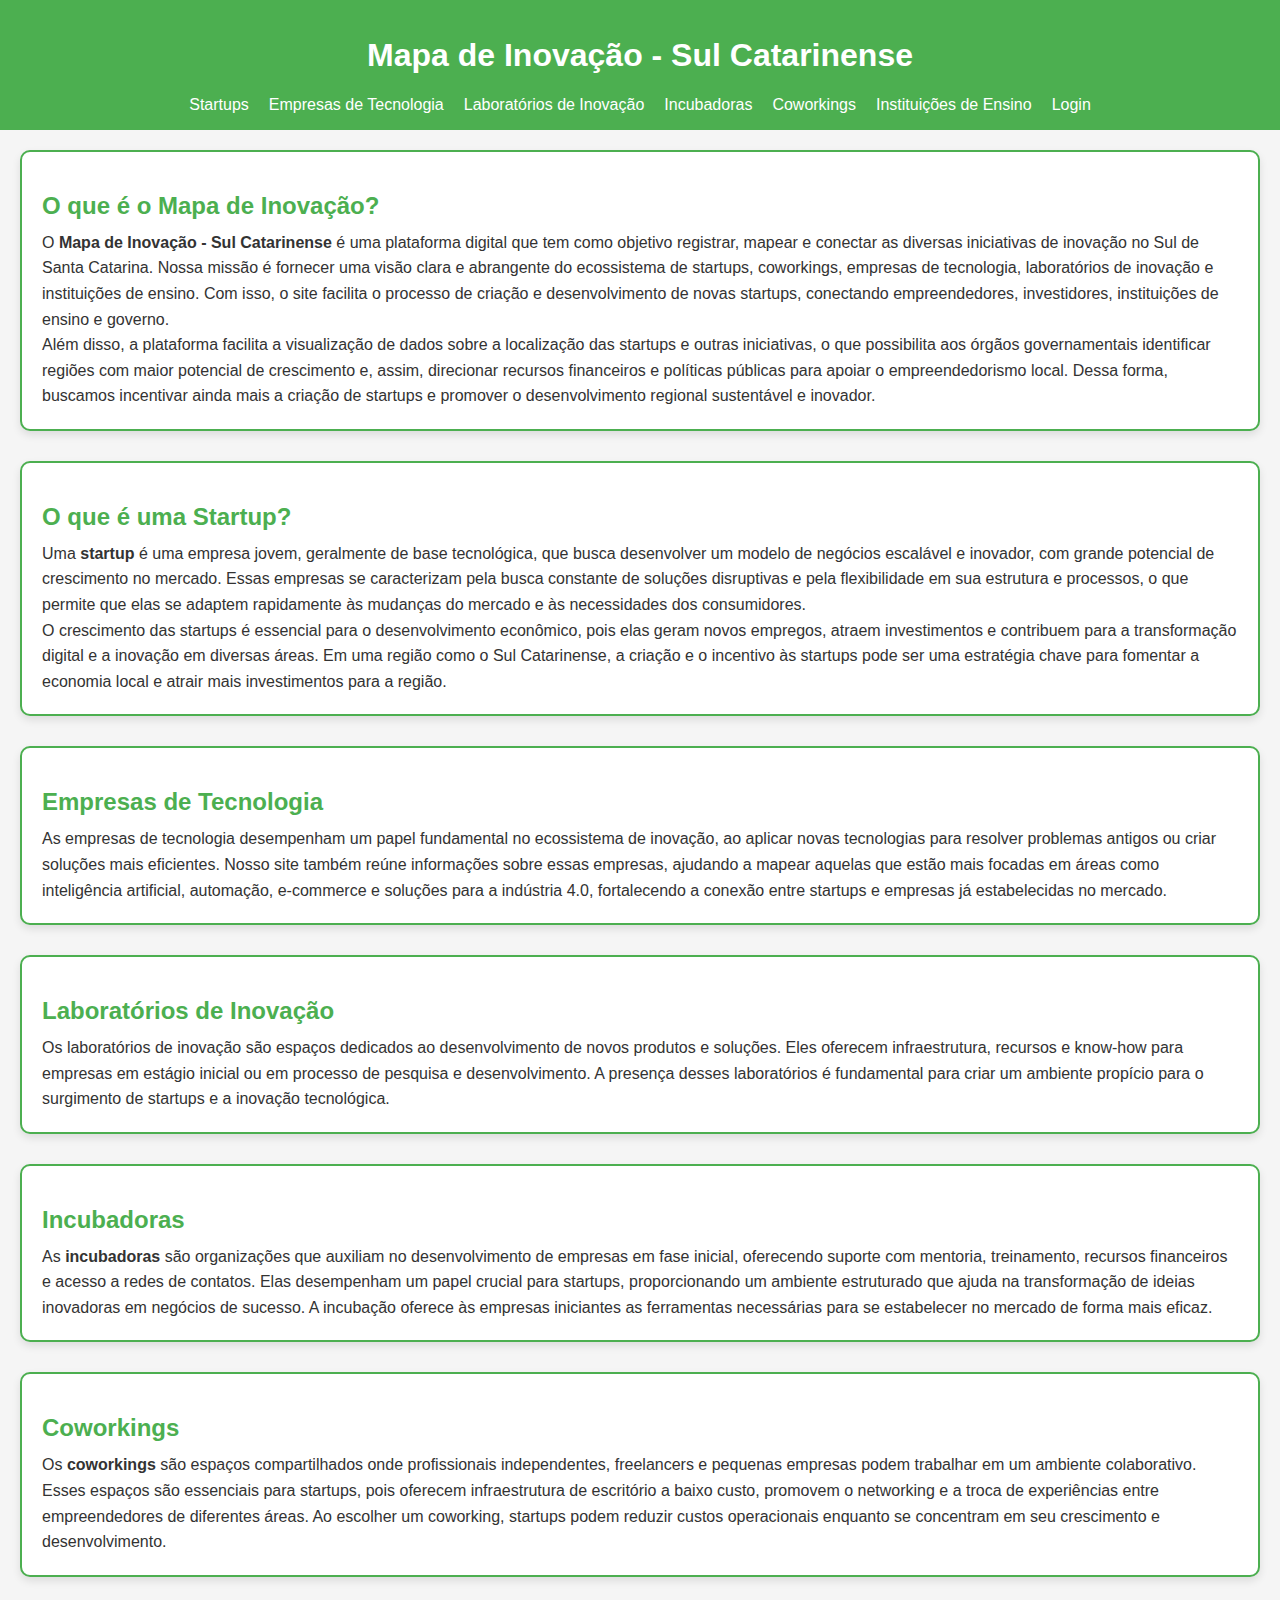
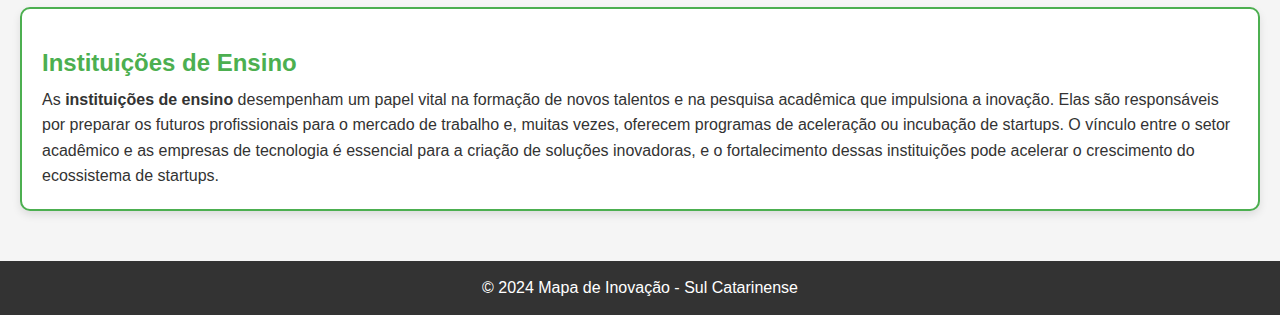
<file: index.html>
<!DOCTYPE html>
<html lang="pt-BR">
<head>
    <meta charset="UTF-8">
    <meta name="viewport" content="width=device-width, initial-scale=1.0">
    <title>Mapa de Inovação - Sul Catarinense</title>
    <link rel="stylesheet" href="styles.css">
</head>
<body>
    <header>
        <h1>Mapa de Inovação - Sul Catarinense</h1>
        <nav>
            <ul>
                <li>
                    <a href="#startups">Startups</a>
                    <ul class="submenu">
                        <li><a href="detalhestartup2.php">Ver</a></li>
                        <li><a href="mapeamentostartup2.php">Mapeamento</a></li>
                    </ul>
                </li>
                <li>
                    <a href="#empresas">Empresas de Tecnologia</a>
                    <ul class="submenu">
                        <li><a href="#ver-empresas">Ver</a></li>
                        <li><a href="#mapeamento-empresas">Mapeamento</a></li>
                    </ul>
                </li>
                <li>
                    <a href="#laboratorios">Laboratórios de Inovação</a>
                    <ul class="submenu">
                        <li><a href="#ver-laboratorios">Ver</a></li>
                        <li><a href="#mapeamento-laboratorios">Mapeamento</a></li>
                    </ul>
                </li>
                <li>
                    <a href="#incubadoras">Incubadoras</a>
                    <ul class="submenu">
                        <li><a href="#ver-incubadoras">Ver</a></li>
                        <li><a href="#mapeamento-incubadoras">Mapeamento</a></li>
                    </ul>
                </li>
                <li>
                    <a href="#coworkings">Coworkings</a>
                    <ul class="submenu">
                        <li><a href="#ver-coworkings">Ver</a></li>
                        <li><a href="#mapeamento-coworkings">Mapeamento</a></li>
                    </ul>
                </li>
                <li>
                    <a href="#instituicoes">Instituições de Ensino</a>
                    <ul class="submenu">
                        <li><a href="#ver-instituicoes">Ver</a></li>
                        <li><a href="#mapeamento-instituicoes">Mapeamento</a></li>
                    </ul>
                </li>
                <li><a href="login.php">Login</a></li>
            </ul>
        </nav>
    </header>
    <main>
        <section id="sobre">
            <div class="explicacao">
                <h2>O que é o Mapa de Inovação?</h2>
                <p>O <strong>Mapa de Inovação - Sul Catarinense</strong> é uma plataforma digital que tem como objetivo registrar, mapear e conectar as diversas iniciativas de inovação no Sul de Santa Catarina. Nossa missão é fornecer uma visão clara e abrangente do ecossistema de startups, coworkings, empresas de tecnologia, laboratórios de inovação e instituições de ensino. Com isso, o site facilita o processo de criação e desenvolvimento de novas startups, conectando empreendedores, investidores, instituições de ensino e governo.</p>
                <p>Além disso, a plataforma facilita a visualização de dados sobre a localização das startups e outras iniciativas, o que possibilita aos órgãos governamentais identificar regiões com maior potencial de crescimento e, assim, direcionar recursos financeiros e políticas públicas para apoiar o empreendedorismo local. Dessa forma, buscamos incentivar ainda mais a criação de startups e promover o desenvolvimento regional sustentável e inovador.</p>
            </div>
        </section>

        <section id="startups">
            <div class="explicacao">
                <h2>O que é uma Startup?</h2>
                <p>Uma <strong>startup</strong> é uma empresa jovem, geralmente de base tecnológica, que busca desenvolver um modelo de negócios escalável e inovador, com grande potencial de crescimento no mercado. Essas empresas se caracterizam pela busca constante de soluções disruptivas e pela flexibilidade em sua estrutura e processos, o que permite que elas se adaptem rapidamente às mudanças do mercado e às necessidades dos consumidores.</p>
                <p>O crescimento das startups é essencial para o desenvolvimento econômico, pois elas geram novos empregos, atraem investimentos e contribuem para a transformação digital e a inovação em diversas áreas. Em uma região como o Sul Catarinense, a criação e o incentivo às startups pode ser uma estratégia chave para fomentar a economia local e atrair mais investimentos para a região.</p>
            </div>
            </section>

        <section id="empresas">
            <div class="explicacao">
                <h2>Empresas de Tecnologia</h2>
                <p>As empresas de tecnologia desempenham um papel fundamental no ecossistema de inovação, ao aplicar novas tecnologias para resolver problemas antigos ou criar soluções mais eficientes. Nosso site também reúne informações sobre essas empresas, ajudando a mapear aquelas que estão mais focadas em áreas como inteligência artificial, automação, e-commerce e soluções para a indústria 4.0, fortalecendo a conexão entre startups e empresas já estabelecidas no mercado.</p>
            </div>
            </section>

        <section id="laboratorios">
            <div class="explicacao">
                <h2>Laboratórios de Inovação</h2>
            <p>Os laboratórios de inovação são espaços dedicados ao desenvolvimento de novos produtos e soluções. Eles oferecem infraestrutura, recursos e know-how para empresas em estágio inicial ou em processo de pesquisa e desenvolvimento. A presença desses laboratórios é fundamental para criar um ambiente propício para o surgimento de startups e a inovação tecnológica.</p>
        </div>
        </section>

        <section id="incubadoras">
            <div class="explicacao">
                <h2>Incubadoras</h2>
            <p>As <strong>incubadoras</strong> são organizações que auxiliam no desenvolvimento de empresas em fase inicial, oferecendo suporte com mentoria, treinamento, recursos financeiros e acesso a redes de contatos. Elas desempenham um papel crucial para startups, proporcionando um ambiente estruturado que ajuda na transformação de ideias inovadoras em negócios de sucesso. A incubação oferece às empresas iniciantes as ferramentas necessárias para se estabelecer no mercado de forma mais eficaz.</p>
        </div>
        </section>

        <section id="coworkings">
            <div class="explicacao">
                <h2>Coworkings</h2>
            <p>Os <strong>coworkings</strong> são espaços compartilhados onde profissionais independentes, freelancers e pequenas empresas podem trabalhar em um ambiente colaborativo. Esses espaços são essenciais para startups, pois oferecem infraestrutura de escritório a baixo custo, promovem o networking e a troca de experiências entre empreendedores de diferentes áreas. Ao escolher um coworking, startups podem reduzir custos operacionais enquanto se concentram em seu crescimento e desenvolvimento.</p>
       </div>
        </section>

        <section id="instituicoes">
            <div class="explicacao">
                <h2>Instituições de Ensino</h2>
                <p>As <strong>instituições de ensino</strong> desempenham um papel vital na formação de novos talentos e na pesquisa acadêmica que impulsiona a inovação. Elas são responsáveis por preparar os futuros profissionais para o mercado de trabalho e, muitas vezes, oferecem programas de aceleração ou incubação de startups. O vínculo entre o setor acadêmico e as empresas de tecnologia é essencial para a criação de soluções inovadoras, e o fortalecimento dessas instituições pode acelerar o crescimento do ecossistema de startups.</p>
        </div>
        </section>
    </main>
    <footer>
        <p>&copy; 2024 Mapa de Inovação - Sul Catarinense</p>
    </footer>
</body>
</html>
</file>
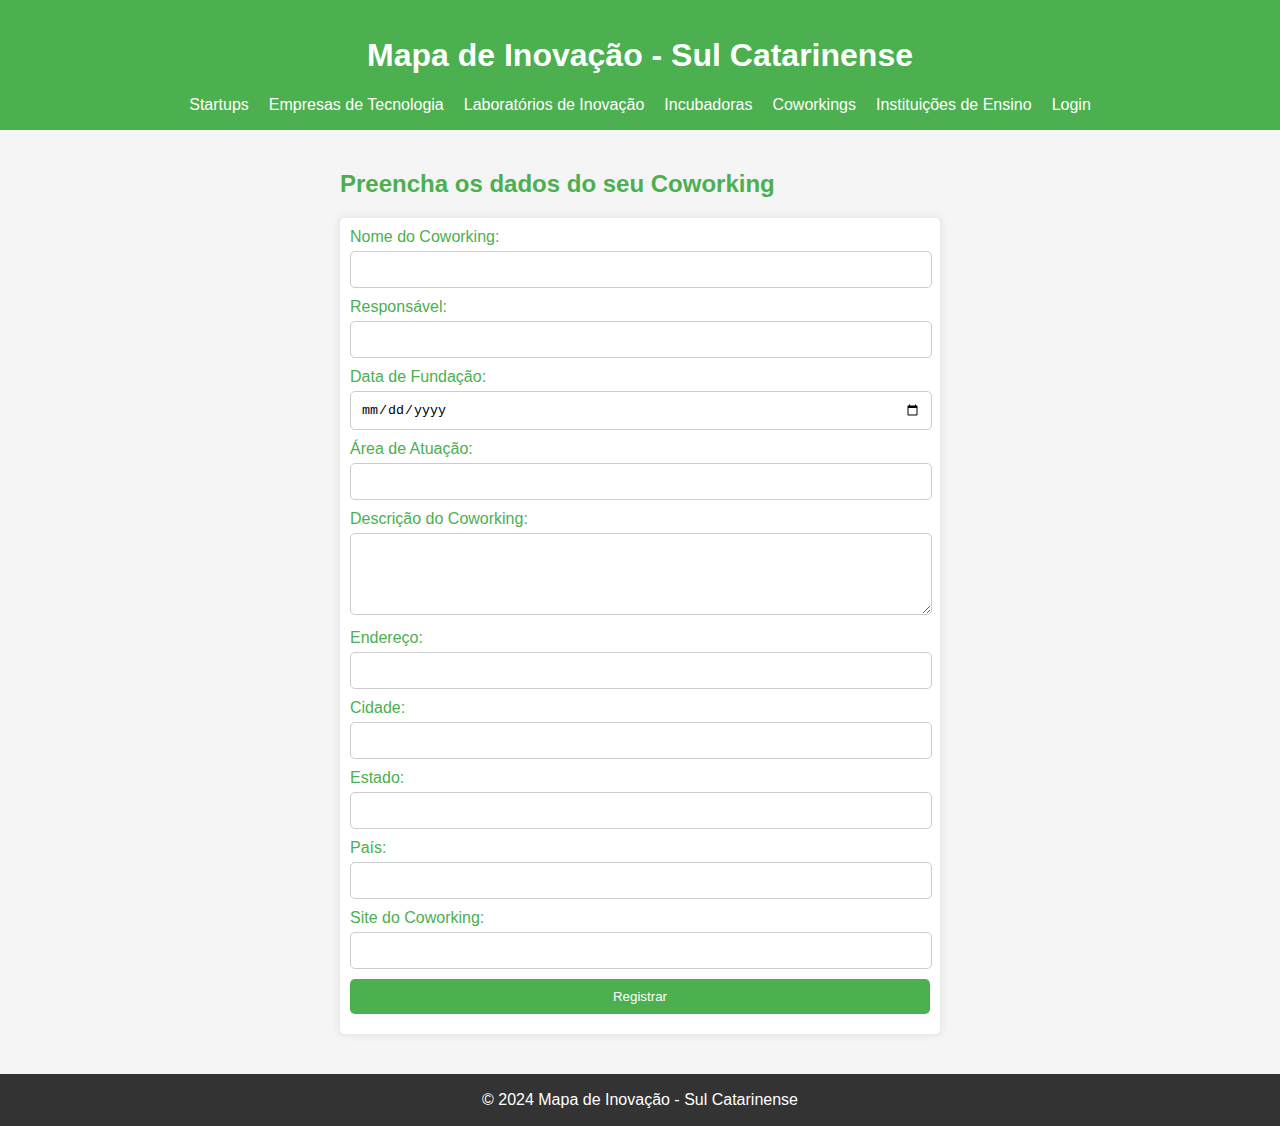
<file: cadastrocoworkings.html>
<!DOCTYPE html>
<html lang="pt-BR">
<head>
    <meta charset="UTF-8">
    <meta name="viewport" content="width=device-width, initial-scale=1.0">
    <title>Cadastro de Coworking</title>
    <link rel="stylesheet" href="cadastrocoworkings.css">
</head>
<body>
    <header>
        <h1>Mapa de Inovação - Sul Catarinense</h1>
        <nav>
            <ul>
                <li>
                    <a href="#startups">Startups</a>
                    <ul class="submenu">
                        <li><a href="#ver-startups">Ver</a></li>
                        <li><a href="#cadastro-startups">Cadastro</a></li>
                        <li><a href="#mapeamento-startups">Mapeamento</a></li>
                    </ul>
                </li>
                <li>
                    <a href="#empresas">Empresas de Tecnologia</a>
                    <ul class="submenu">
                        <li><a href="#ver-empresas">Ver</a></li>
                        <li><a href="#cadastro-empresas">Cadastro</a></li>
                        <li><a href="#mapeamento-empresas">Mapeamento</a></li>
                    </ul>
                </li>
                <li>
                    <a href="#laboratorios">Laboratórios de Inovação</a>
                    <ul class="submenu">
                        <li><a href="#ver-laboratorios">Ver</a></li>
                        <li><a href="#cadastro-laboratorios">Cadastro</a></li>
                        <li><a href="#mapeamento-laboratorios">Mapeamento</a></li>
                    </ul>
                </li>
                <li>
                    <a href="#incubadoras">Incubadoras</a>
                    <ul class="submenu">
                        <li><a href="#ver-incubadoras">Ver</a></li>
                        <li><a href="#cadastro-incubadoras">Cadastro</a></li>
                        <li><a href="#mapeamento-incubadoras">Mapeamento</a></li>
                    </ul>
                </li>
                <li>
                    <a href="#coworkings">Coworkings</a>
                    <ul class="submenu">
                        <li><a href="#ver-coworkings">Ver</a></li>
                        <li><a href="#cadastro-coworkings">Cadastro</a></li>
                        <li><a href="#mapeamento-coworkings">Mapeamento</a></li>
                    </ul>
                </li>
                <li>
                    <a href="#instituicoes">Instituições de Ensino</a>
                    <ul class="submenu">
                        <li><a href="#ver-instituicoes">Ver</a></li>
                        <li><a href="#cadastro-instituicoes">Cadastro</a></li>
                        <li><a href="#mapeamento-instituicoes">Mapeamento</a></li>
                    </ul>
                </li>
                <li><a href="#login">Login</a></li>
            </ul>
        </nav>
    </header>
    <main>
        <section id="registro-coworking">
            <h2>Preencha os dados do seu Coworking</h2>
            <form>
                <label for="nome">Nome do Coworking:</label>
                <input type="text" id="nome" name="nome" required>

                <label for="responsavel">Responsável:</label>
                <input type="text" id="responsavel" name="responsavel" required>

                <label for="data-fundacao">Data de Fundação:</label>
                <input type="date" id="data-fundacao" name="data-fundacao" required>

                <label for="area-atuacao">Área de Atuação:</label>
                <input type="text" id="area-atuacao" name="area-atuacao" required>

                <label for="descricao">Descrição do Coworking:</label>
                <textarea id="descricao" name="descricao" rows="4" required></textarea>

                <label for="endereco">Endereço:</label>
                <input type="text" id="endereco" name="endereco" required>

                <label for="cidade">Cidade:</label>
                <input type="text" id="cidade" name="cidade" required>

                <label for="estado">Estado:</label>
                <input type="text" id="estado" name="estado" required>

                <label for="pais">País:</label>
                <input type="text" id="pais" name="pais" required>

                <label for="site">Site do Coworking:</label>
                <input type="url" id="site" name="site">

                <button type="submit">Registrar</button>
            </form>
        </section>
    </main>
    <footer>
        <p>&copy; 2024 Mapa de Inovação - Sul Catarinense</p>
    </footer>
</body>
</html>
</file>
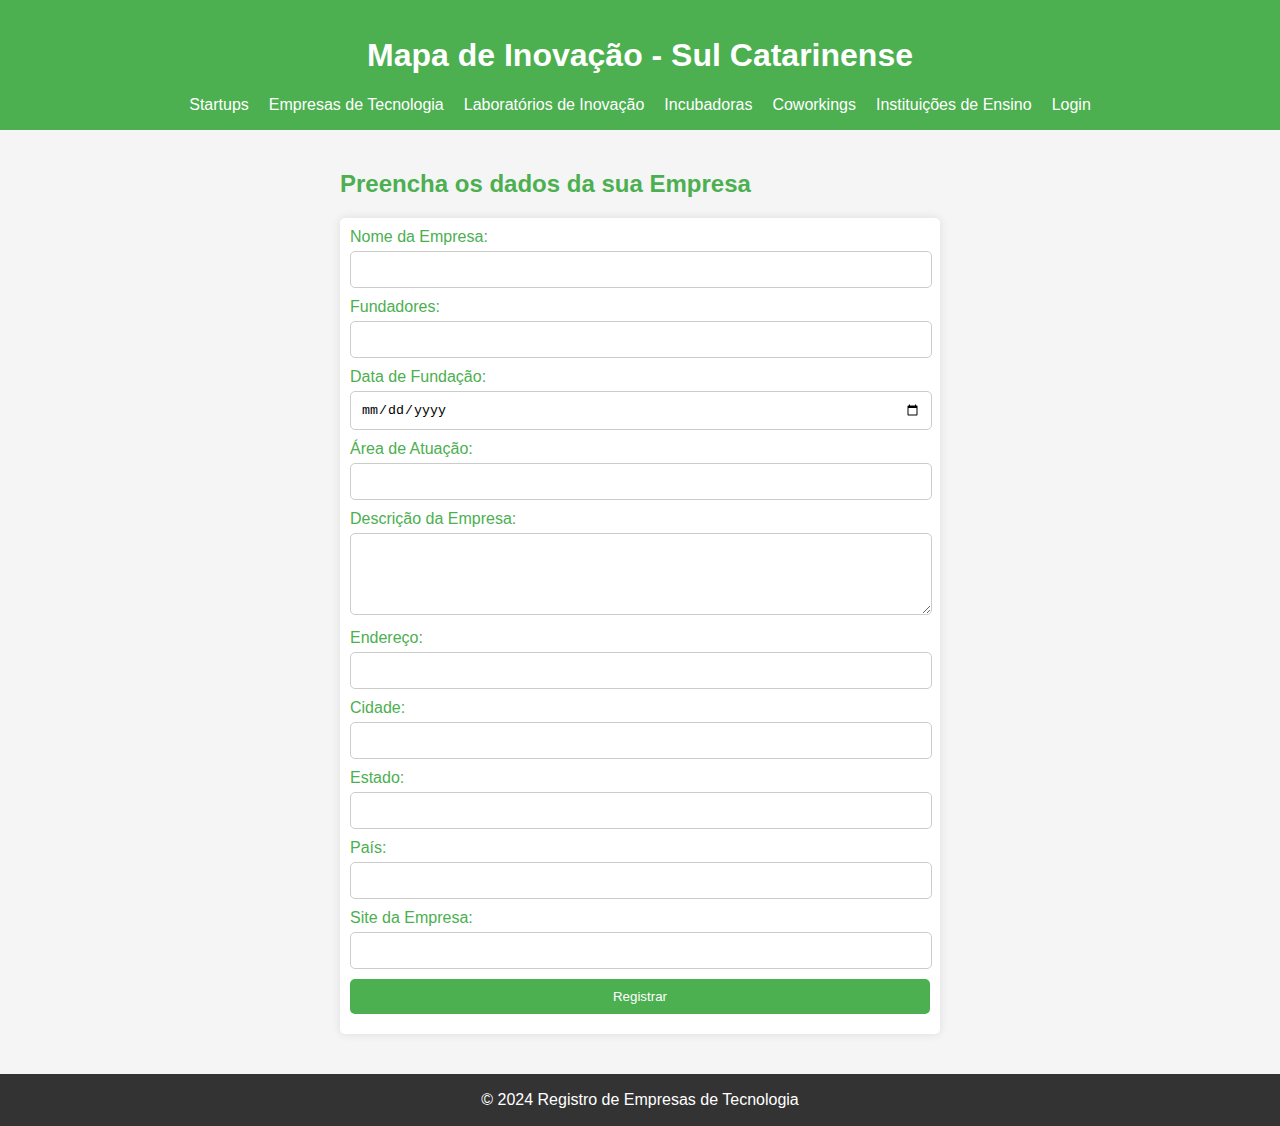
<file: cadastroempresa.html>
<!DOCTYPE html>
<html lang="pt-BR">
<head>
    <meta charset="UTF-8">
    <meta name="viewport" content="width=device-width, initial-scale=1.0">
    <title>Cadastro de Empresa de Tecnologia</title>
    <link rel="stylesheet" href="cadastroempresa.css">
</head>
<body>
    <header>
        <h1>Mapa de Inovação - Sul Catarinense</h1>
        <nav>
            <ul>
                <li>
                    <a href="#startups">Startups</a>
                    <ul class="submenu">
                        <li><a href="#ver-startups">Ver</a></li>
                        <li><a href="#cadastro-startups">Cadastro</a></li>
                        <li><a href="#mapeamento-startups">Mapeamento</a></li>
                    </ul>
                </li>
                <li>
                    <a href="#empresas">Empresas de Tecnologia</a>
                    <ul class="submenu">
                        <li><a href="#ver-empresas">Ver</a></li>
                        <li><a href="#cadastro-empresas">Cadastro</a></li>
                        <li><a href="#mapeamento-empresas">Mapeamento</a></li>
                    </ul>
                </li>
                <li>
                    <a href="#laboratorios">Laboratórios de Inovação</a>
                    <ul class="submenu">
                        <li><a href="#ver-laboratorios">Ver</a></li>
                        <li><a href="#cadastro-laboratorios">Cadastro</a></li>
                        <li><a href="#mapeamento-laboratorios">Mapeamento</a></li>
                    </ul>
                </li>
                <li>
                    <a href="#incubadoras">Incubadoras</a>
                    <ul class="submenu">
                        <li><a href="#ver-incubadoras">Ver</a></li>
                        <li><a href="#cadastro-incubadoras">Cadastro</a></li>
                        <li><a href="#mapeamento-incubadoras">Mapeamento</a></li>
                    </ul>
                </li>
                <li>
                    <a href="#coworkings">Coworkings</a>
                    <ul class="submenu">
                        <li><a href="#ver-coworkings">Ver</a></li>
                        <li><a href="#cadastro-coworkings">Cadastro</a></li>
                        <li><a href="#mapeamento-coworkings">Mapeamento</a></li>
                    </ul>
                </li>
                <li>
                    <a href="#instituicoes">Instituições de Ensino</a>
                    <ul class="submenu">
                        <li><a href="#ver-instituicoes">Ver</a></li>
                        <li><a href="#cadastro-instituicoes">Cadastro</a></li>
                        <li><a href="#mapeamento-instituicoes">Mapeamento</a></li>
                    </ul>
                </li>
                <li><a href="#login">Login</a></li>
            </ul>
        </nav>
    </header>
    <main>
        <section id="registro-empresa">
            <h2>Preencha os dados da sua Empresa</h2>
            <form>
                <label for="nome">Nome da Empresa:</label>
                <input type="text" id="nome" name="nome" required>

                <label for="fundadores">Fundadores:</label>
                <input type="text" id="fundadores" name="fundadores" required>

                <label for="data-fundacao">Data de Fundação:</label>
                <input type="date" id="data-fundacao" name="data-fundacao" required>

                <label for="area-atuacao">Área de Atuação:</label>
                <input type="text" id="area-atuacao" name="area-atuacao" required>

                <label for="descricao">Descrição da Empresa:</label>
                <textarea id="descricao" name="descricao" rows="4" required></textarea>

                <label for="endereco">Endereço:</label>
                <input type="text" id="endereco" name="endereco" required>

                <label for="cidade">Cidade:</label>
                <input type="text" id="cidade" name="cidade" required>

                <label for="estado">Estado:</label>
                <input type="text" id="estado" name="estado" required>

                <label for="pais">País:</label>
                <input type="text" id="pais" name="pais" required>

                <label for="site">Site da Empresa:</label>
                <input type="url" id="site" name="site">

                <button type="submit">Registrar</button>
            </form>
        </section>
    </main>
    <footer>
        <p>&copy; 2024 Registro de Empresas de Tecnologia</p>
    </footer>
</body>
</html>
</file>
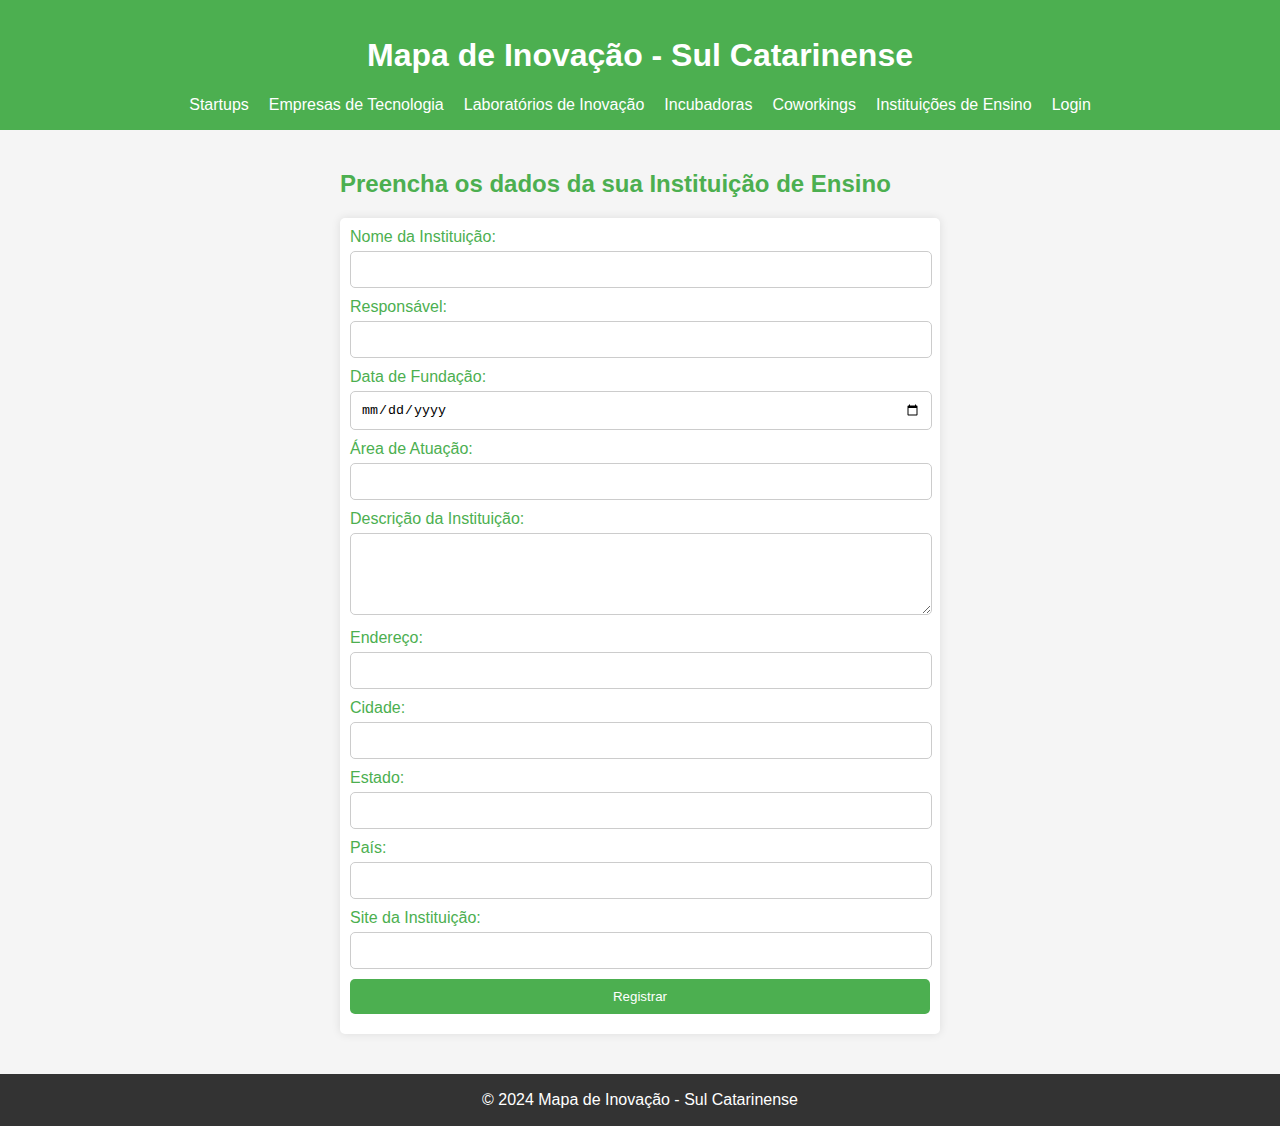
<file: cadastroensino.html>
<!DOCTYPE html>
<html lang="pt-BR">
<head>
    <meta charset="UTF-8">
    <meta name="viewport" content="width=device-width, initial-scale=1.0">
    <title>Cadastro de Instituição de Ensino</title>
    <link rel="stylesheet" href="cadastroensino.css">
</head>
<body>
    <header>
        <h1>Mapa de Inovação - Sul Catarinense</h1>
        <nav>
            <ul>
                <li>
                    <a href="#startups">Startups</a>
                    <ul class="submenu">
                        <li><a href="#ver-startups">Ver</a></li>
                        <li><a href="#cadastro-startups">Cadastro</a></li>
                        <li><a href="#mapeamento-startups">Mapeamento</a></li>
                    </ul>
                </li>
                <li>
                    <a href="#empresas">Empresas de Tecnologia</a>
                    <ul class="submenu">
                        <li><a href="#ver-empresas">Ver</a></li>
                        <li><a href="#cadastro-empresas">Cadastro</a></li>
                        <li><a href="#mapeamento-empresas">Mapeamento</a></li>
                    </ul>
                </li>
                <li>
                    <a href="#laboratorios">Laboratórios de Inovação</a>
                    <ul class="submenu">
                        <li><a href="#ver-laboratorios">Ver</a></li>
                        <li><a href="#cadastro-laboratorios">Cadastro</a></li>
                        <li><a href="#mapeamento-laboratorios">Mapeamento</a></li>
                    </ul>
                </li>
                <li>
                    <a href="#incubadoras">Incubadoras</a>
                    <ul class="submenu">
                        <li><a href="#ver-incubadoras">Ver</a></li>
                        <li><a href="#cadastro-incubadoras">Cadastro</a></li>
                        <li><a href="#mapeamento-incubadoras">Mapeamento</a></li>
                    </ul>
                </li>
                <li>
                    <a href="#coworkings">Coworkings</a>
                    <ul class="submenu">
                        <li><a href="#ver-coworkings">Ver</a></li>
                        <li><a href="#cadastro-coworkings">Cadastro</a></li>
                        <li><a href="#mapeamento-coworkings">Mapeamento</a></li>
                    </ul>
                </li>
                <li>
                    <a href="#instituicoes">Instituições de Ensino</a>
                    <ul class="submenu">
                        <li><a href="#ver-instituicoes">Ver</a></li>
                        <li><a href="#cadastro-instituicoes">Cadastro</a></li>
                        <li><a href="#mapeamento-instituicoes">Mapeamento</a></li>
                    </ul>
                </li>
                <li><a href="#login">Login</a></li>
            </ul>
        </nav>
    </header>
    <main>
        <section id="registro-instituicao">
            <h2>Preencha os dados da sua Instituição de Ensino</h2>
            <form>
                <label for="nome">Nome da Instituição:</label>
                <input type="text" id="nome" name="nome" required>

                <label for="responsavel">Responsável:</label>
                <input type="text" id="responsavel" name="responsavel" required>

                <label for="data-fundacao">Data de Fundação:</label>
                <input type="date" id="data-fundacao" name="data-fundacao" required>

                <label for="area-atuacao">Área de Atuação:</label>
                <input type="text" id="area-atuacao" name="area-atuacao" required>

                <label for="descricao">Descrição da Instituição:</label>
                <textarea id="descricao" name="descricao" rows="4" required></textarea>

                <label for="endereco">Endereço:</label>
                <input type="text" id="endereco" name="endereco" required>

                <label for="cidade">Cidade:</label>
                <input type="text" id="cidade" name="cidade" required>

                <label for="estado">Estado:</label>
                <input type="text" id="estado" name="estado" required>

                <label for="pais">País:</label>
                <input type="text" id="pais" name="pais" required>

                <label for="site">Site da Instituição:</label>
                <input type="url" id="site" name="site">

                <button type="submit">Registrar</button>
            </form>
        </section>
    </main>
    <footer>
        <p>&copy; 2024 Mapa de Inovação - Sul Catarinense</p>
    </footer>
</body>
</html>
</file>
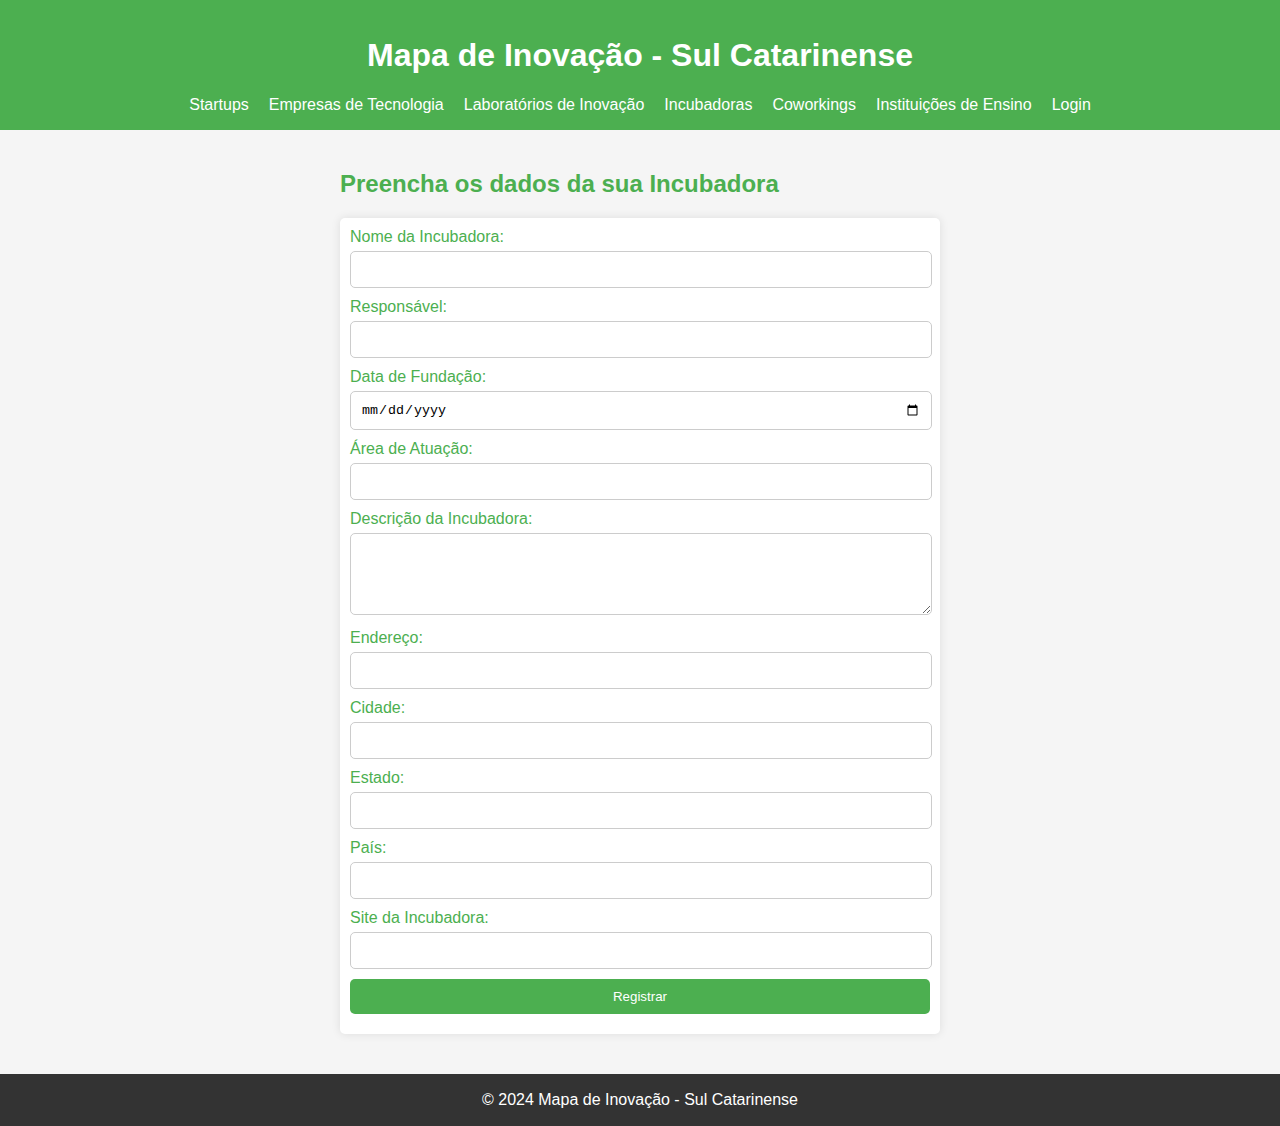
<file: cadastroincubadora.html>
<!DOCTYPE html>
<html lang="pt-BR">
<head>
    <meta charset="UTF-8">
    <meta name="viewport" content="width=device-width, initial-scale=1.0">
    <title>Cadastro de Incubadora</title>
    <link rel="stylesheet" href="cadastroincubadora.css">
</head>
<body>
    <header>
        <h1>Mapa de Inovação - Sul Catarinense</h1>
        <nav>
            <ul>
                <li>
                    <a href="#startups">Startups</a>
                    <ul class="submenu">
                        <li><a href="#ver-startups">Ver</a></li>
                        <li><a href="#cadastro-startups">Cadastro</a></li>
                        <li><a href="#mapeamento-startups">Mapeamento</a></li>
                    </ul>
                </li>
                <li>
                    <a href="#empresas">Empresas de Tecnologia</a>
                    <ul class="submenu">
                        <li><a href="#ver-empresas">Ver</a></li>
                        <li><a href="#cadastro-empresas">Cadastro</a></li>
                        <li><a href="#mapeamento-empresas">Mapeamento</a></li>
                    </ul>
                </li>
                <li>
                    <a href="#laboratorios">Laboratórios de Inovação</a>
                    <ul class="submenu">
                        <li><a href="#ver-laboratorios">Ver</a></li>
                        <li><a href="#cadastro-laboratorios">Cadastro</a></li>
                        <li><a href="#mapeamento-laboratorios">Mapeamento</a></li>
                    </ul>
                </li>
                <li>
                    <a href="#incubadoras">Incubadoras</a>
                    <ul class="submenu">
                        <li><a href="#ver-incubadoras">Ver</a></li>
                        <li><a href="#cadastro-incubadoras">Cadastro</a></li>
                        <li><a href="#mapeamento-incubadoras">Mapeamento</a></li>
                    </ul>
                </li>
                <li>
                    <a href="#coworkings">Coworkings</a>
                    <ul class="submenu">
                        <li><a href="#ver-coworkings">Ver</a></li>
                        <li><a href="#cadastro-coworkings">Cadastro</a></li>
                        <li><a href="#mapeamento-coworkings">Mapeamento</a></li>
                    </ul>
                </li>
                <li>
                    <a href="#instituicoes">Instituições de Ensino</a>
                    <ul class="submenu">
                        <li><a href="#ver-instituicoes">Ver</a></li>
                        <li><a href="#cadastro-instituicoes">Cadastro</a></li>
                        <li><a href="#mapeamento-instituicoes">Mapeamento</a></li>
                    </ul>
                </li>
                <li><a href="#login">Login</a></li>
            </ul>
        </nav>
    </header>
    <main>
        <section id="registro-incubadora">
            <h2>Preencha os dados da sua Incubadora</h2>
            <form>
                <label for="nome">Nome da Incubadora:</label>
                <input type="text" id="nome" name="nome" required>

                <label for="responsavel">Responsável:</label>
                <input type="text" id="responsavel" name="responsavel" required>

                <label for="data-fundacao">Data de Fundação:</label>
                <input type="date" id="data-fundacao" name="data-fundacao" required>

                <label for="area-atuacao">Área de Atuação:</label>
                <input type="text" id="area-atuacao" name="area-atuacao" required>

                <label for="descricao">Descrição da Incubadora:</label>
                <textarea id="descricao" name="descricao" rows="4" required></textarea>

                <label for="endereco">Endereço:</label>
                <input type="text" id="endereco" name="endereco" required>

                <label for="cidade">Cidade:</label>
                <input type="text" id="cidade" name="cidade" required>

                <label for="estado">Estado:</label>
                <input type="text" id="estado" name="estado" required>

                <label for="pais">País:</label>
                <input type="text" id="pais" name="pais" required>

                <label for="site">Site da Incubadora:</label>
                <input type="url" id="site" name="site">

                <button type="submit">Registrar</button>
            </form>
        </section>
    </main>
    <footer>
        <p>&copy; 2024 Mapa de Inovação - Sul Catarinense</p>
    </footer>
</body>
</html>
</file>
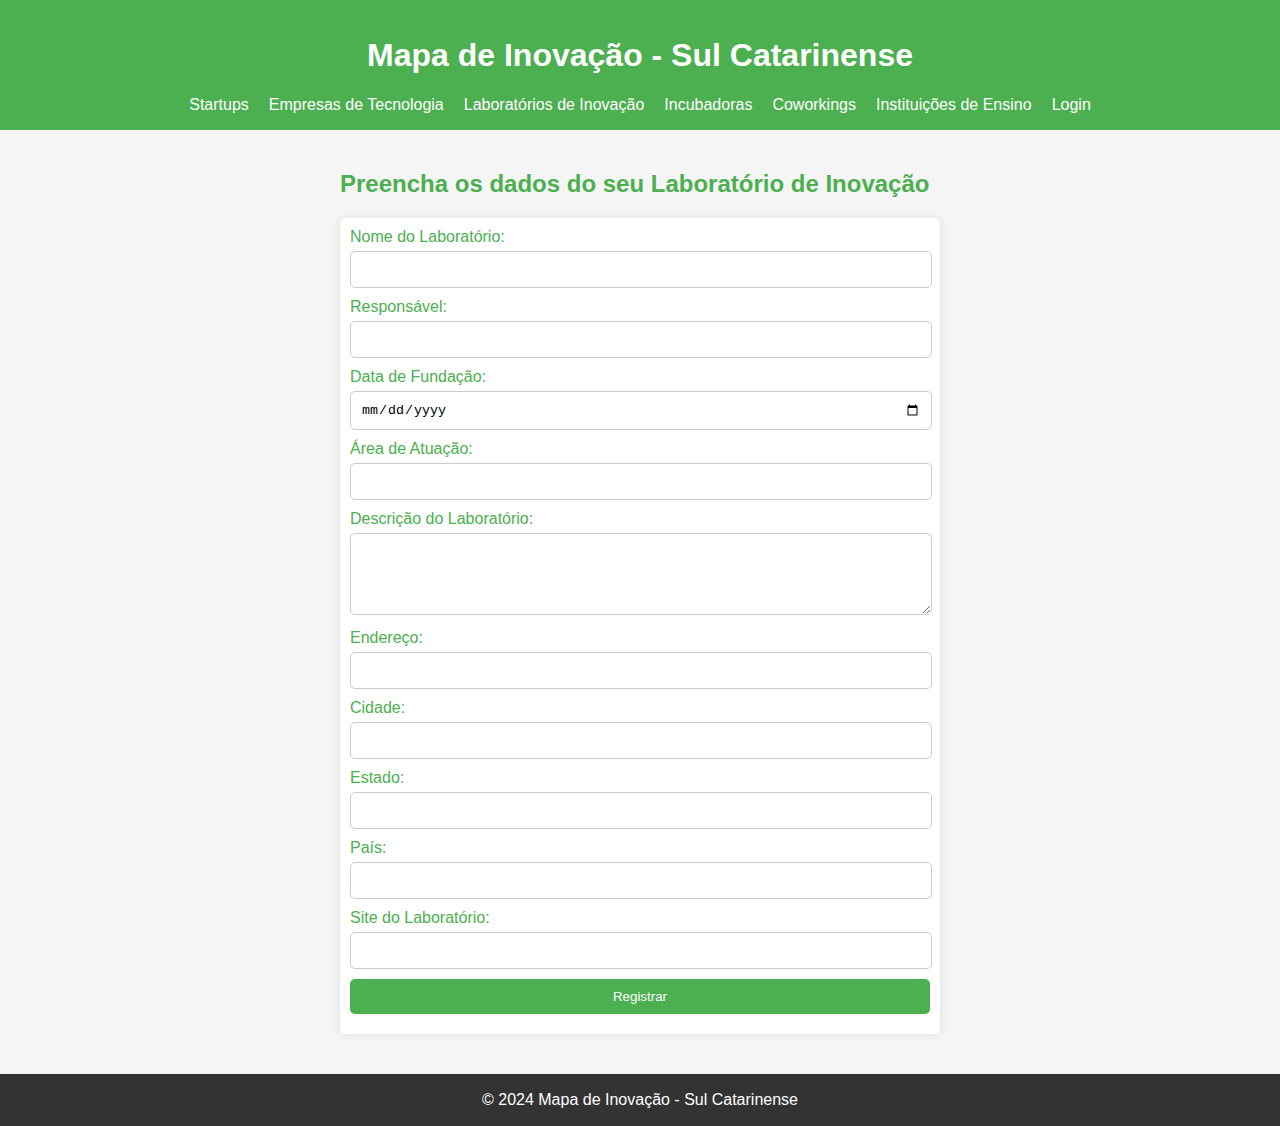
<file: cadastrolab.html>
<!DOCTYPE html>
<html lang="pt-BR">
<head>
    <meta charset="UTF-8">
    <meta name="viewport" content="width=device-width, initial-scale=1.0">
    <title>Cadastro de Laboratório de Inovação</title>
    <link rel="stylesheet" href="cadastrolab.css">
</head>
<body>
    <header>
        <h1>Mapa de Inovação - Sul Catarinense</h1>
        <nav>
            <ul>
                <li>
                    <a href="#startups">Startups</a>
                    <ul class="submenu">
                        <li><a href="#ver-startups">Ver</a></li>
                        <li><a href="#cadastro-startups">Cadastro</a></li>
                        <li><a href="#mapeamento-startups">Mapeamento</a></li>
                    </ul>
                </li>
                <li>
                    <a href="#empresas">Empresas de Tecnologia</a>
                    <ul class="submenu">
                        <li><a href="#ver-empresas">Ver</a></li>
                        <li><a href="#cadastro-empresas">Cadastro</a></li>
                        <li><a href="#mapeamento-empresas">Mapeamento</a></li>
                    </ul>
                </li>
                <li>
                    <a href="#laboratorios">Laboratórios de Inovação</a>
                    <ul class="submenu">
                        <li><a href="#ver-laboratorios">Ver</a></li>
                        <li><a href="#cadastro-laboratorios">Cadastro</a></li>
                        <li><a href="#mapeamento-laboratorios">Mapeamento</a></li>
                    </ul>
                </li>
                <li>
                    <a href="#incubadoras">Incubadoras</a>
                    <ul class="submenu">
                        <li><a href="#ver-incubadoras">Ver</a></li>
                        <li><a href="#cadastro-incubadoras">Cadastro</a></li>
                        <li><a href="#mapeamento-incubadoras">Mapeamento</a></li>
                    </ul>
                </li>
                <li>
                    <a href="#coworkings">Coworkings</a>
                    <ul class="submenu">
                        <li><a href="#ver-coworkings">Ver</a></li>
                        <li><a href="#cadastro-coworkings">Cadastro</a></li>
                        <li><a href="#mapeamento-coworkings">Mapeamento</a></li>
                    </ul>
                </li>
                <li>
                    <a href="#instituicoes">Instituições de Ensino</a>
                    <ul class="submenu">
                        <li><a href="#ver-instituicoes">Ver</a></li>
                        <li><a href="#cadastro-instituicoes">Cadastro</a></li>
                        <li><a href="#mapeamento-instituicoes">Mapeamento</a></li>
                    </ul>
                </li>
                <li><a href="#login">Login</a></li>
            </ul>
        </nav>
    </header>
    <main>
        <section id="registro-laboratorio">
            <h2>Preencha os dados do seu Laboratório de Inovação</h2>
            <form>
                <label for="nome">Nome do Laboratório:</label>
                <input type="text" id="nome" name="nome" required>

                <label for="responsavel">Responsável:</label>
                <input type="text" id="responsavel" name="responsavel" required>

                <label for="data-fundacao">Data de Fundação:</label>
                <input type="date" id="data-fundacao" name="data-fundacao" required>

                <label for="area-atuacao">Área de Atuação:</label>
                <input type="text" id="area-atuacao" name="area-atuacao" required>

                <label for="descricao">Descrição do Laboratório:</label>
                <textarea id="descricao" name="descricao" rows="4" required></textarea>

                <label for="endereco">Endereço:</label>
                <input type="text" id="endereco" name="endereco" required>

                <label for="cidade">Cidade:</label>
                <input type="text" id="cidade" name="cidade" required>

                <label for="estado">Estado:</label>
                <input type="text" id="estado" name="estado" required>

                <label for="pais">País:</label>
                <input type="text" id="pais" name="pais" required>

                <label for="site">Site do Laboratório:</label>
                <input type="url" id="site" name="site">

                <button type="submit">Registrar</button>
            </form>
        </section>
    </main>
    <footer>
        <p>&copy; 2024 Mapa de Inovação - Sul Catarinense</p>
    </footer>
</body>
</html>
</file>
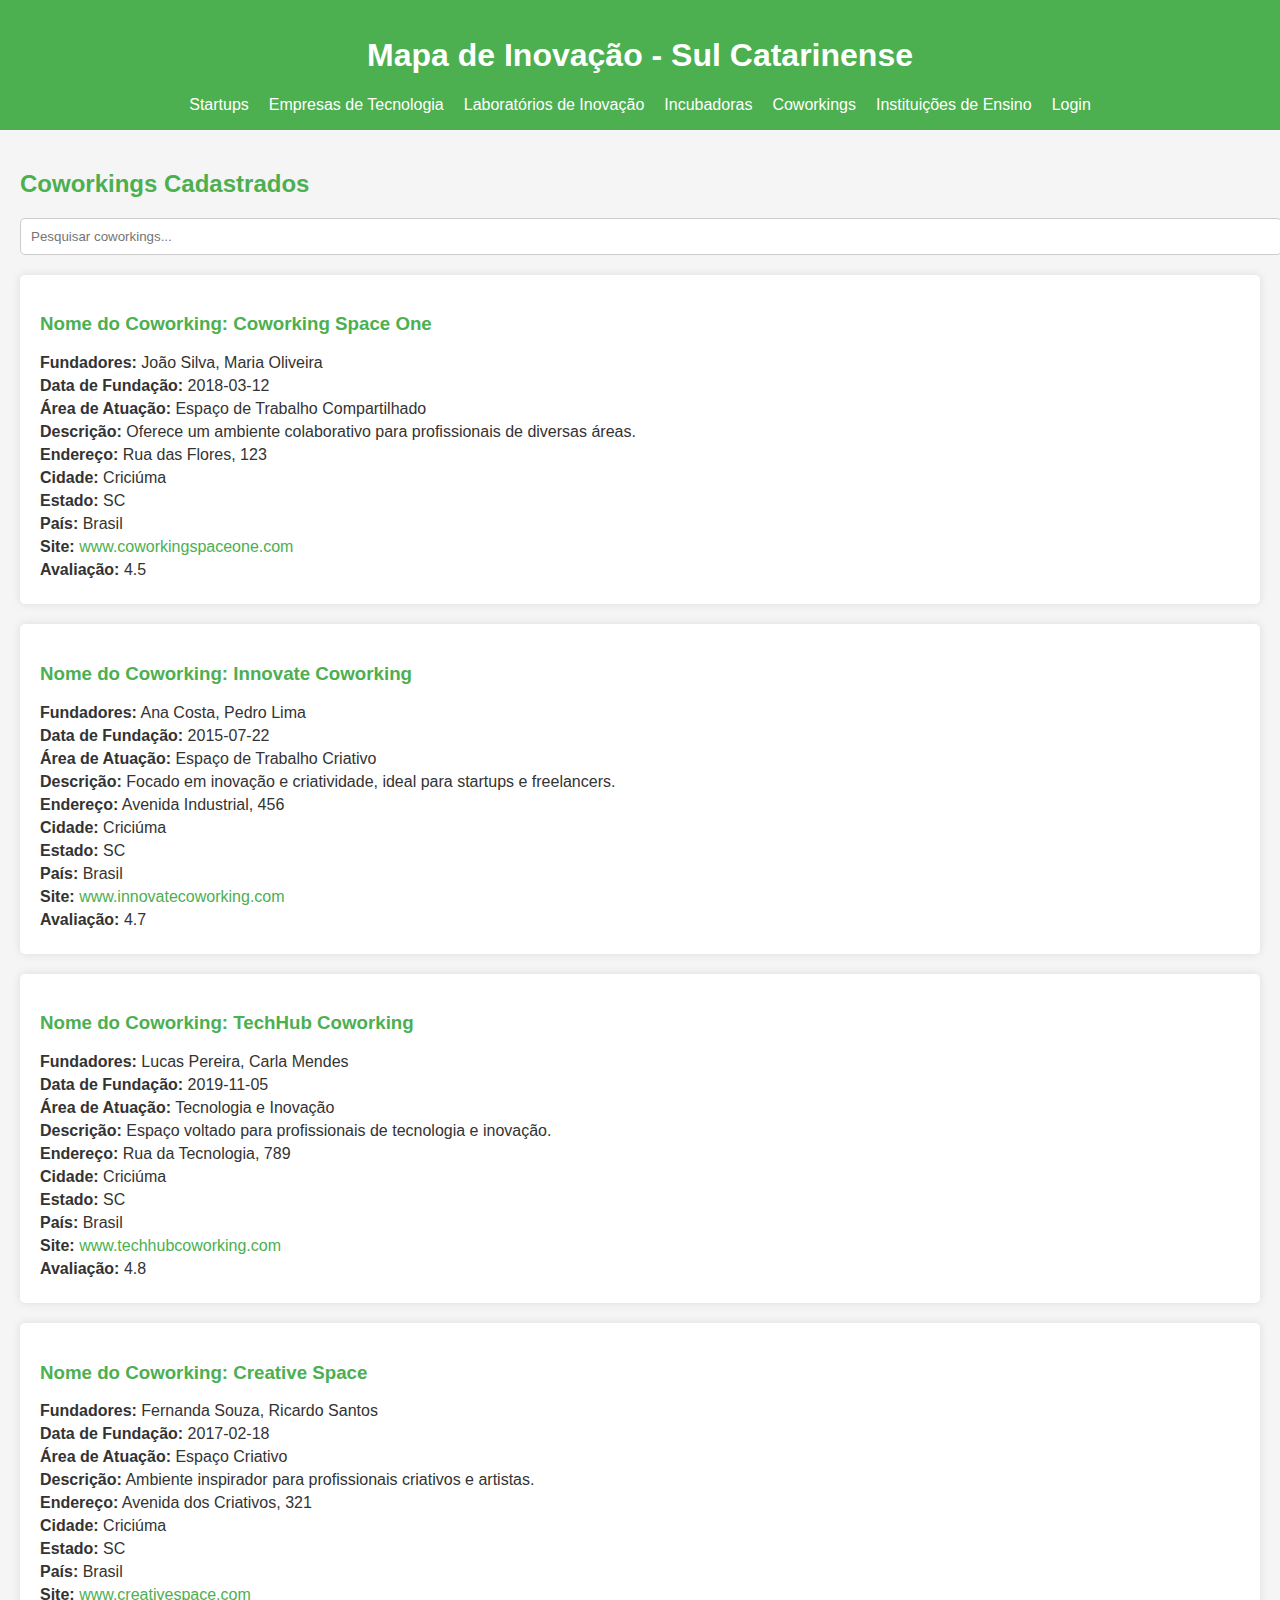
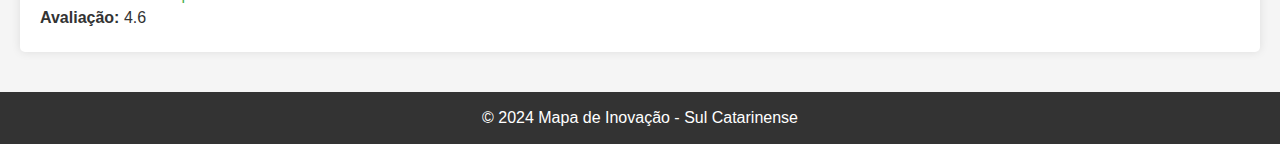
<file: detalhescoworkings.html>
<!DOCTYPE html>
<html lang="pt-BR">
<head>
    <meta charset="UTF-8">
    <meta name="viewport" content="width=device-width, initial-scale=1.0">
    <title>Coworkings Cadastrados</title>
    <link rel="stylesheet" href="detalhescoworkings.css">
</head>
<body>
    <header>
        <h1>Mapa de Inovação - Sul Catarinense</h1>
        <nav>
            <ul>
                <li>
                    <a href="#startups">Startups</a>
                    <ul class="submenu">
                        <li><a href="#ver-startups">Ver</a></li>
                        <li><a href="#cadastro-startups">Cadastro</a></li>
                        <li><a href="#mapeamento-startups">Mapeamento</a></li>
                    </ul>
                </li>
                <li>
                    <a href="#empresas">Empresas de Tecnologia</a>
                    <ul class="submenu">
                        <li><a href="#ver-empresas">Ver</a></li>
                        <li><a href="#cadastro-empresas">Cadastro</a></li>
                        <li><a href="#mapeamento-empresas">Mapeamento</a></li>
                    </ul>
                </li>
                <li>
                    <a href="#laboratorios">Laboratórios de Inovação</a>
                    <ul class="submenu">
                        <li><a href="#ver-laboratorios">Ver</a></li>
                        <li><a href="#cadastro-laboratorios">Cadastro</a></li>
                        <li><a href="#mapeamento-laboratorios">Mapeamento</a></li>
                    </ul>
                </li>
                <li>
                    <a href="#incubadoras">Incubadoras</a>
                    <ul class="submenu">
                        <li><a href="#ver-incubadoras">Ver</a></li>
                        <li><a href="#cadastro-incubadoras">Cadastro</a></li>
                        <li><a href="#mapeamento-incubadoras">Mapeamento</a></li>
                    </ul>
                </li>
                <li>
                    <a href="#coworkings">Coworkings</a>
                    <ul class="submenu">
                        <li><a href="#ver-coworkings">Ver</a></li>
                        <li><a href="#cadastro-coworkings">Cadastro</a></li>
                        <li><a href="#mapeamento-coworkings">Mapeamento</a></li>
                    </ul>
                </li>
                <li>
                    <a href="#instituicoes">Instituições de Ensino</a>
                    <ul class="submenu">
                        <li><a href="#ver-instituicoes">Ver</a></li>
                        <li><a href="#cadastro-instituicoes">Cadastro</a></li>
                        <li><a href="#mapeamento-instituicoes">Mapeamento</a></li>
                    </ul>
                </li>
                <li><a href="#login">Login</a></li>
            </ul>
        </nav>
    </header>
    <main>
        <section id="coworkings-cadastrados">
            <h2>Coworkings Cadastrados</h2>
            <input type="text" id="searchBar" placeholder="Pesquisar coworkings..." onkeyup="searchCoworkings()">
            <div class="registro" data-name="Coworking Space One">
                <h3>Nome do Coworking: Coworking Space One</h3>
                <p><strong>Fundadores:</strong> João Silva, Maria Oliveira</p>
                <p><strong>Data de Fundação:</strong> 2018-03-12</p>
                <p><strong>Área de Atuação:</strong> Espaço de Trabalho Compartilhado</p>
                <p><strong>Descrição:</strong> Oferece um ambiente colaborativo para profissionais de diversas áreas.</p>
                <p><strong>Endereço:</strong> Rua das Flores, 123</p>
                <p><strong>Cidade:</strong> Criciúma</p>
                <p><strong>Estado:</strong> SC</p>
                <p><strong>País:</strong> Brasil</p>
                <p><strong>Site:</strong> <a href="http://www.coworkingspaceone.com">www.coworkingspaceone.com</a></p>
                <p><strong>Avaliação:</strong> 4.5</p>
            </div>
            <div class="registro" data-name="Innovate Coworking">
                <h3>Nome do Coworking: Innovate Coworking</h3>
                <p><strong>Fundadores:</strong> Ana Costa, Pedro Lima</p>
                <p><strong>Data de Fundação:</strong> 2015-07-22</p>
                <p><strong>Área de Atuação:</strong> Espaço de Trabalho Criativo</p>
                <p><strong>Descrição:</strong> Focado em inovação e criatividade, ideal para startups e freelancers.</p>
                <p><strong>Endereço:</strong> Avenida Industrial, 456</p>
                <p><strong>Cidade:</strong> Criciúma</p>
                <p><strong>Estado:</strong> SC</p>
                <p><strong>País:</strong> Brasil</p>
                <p><strong>Site:</strong> <a href="http://www.innovatecoworking.com">www.innovatecoworking.com</a></p>
                <p><strong>Avaliação:</strong> 4.7</p>
            </div>
            <div class="registro" data-name="TechHub Coworking">
                <h3>Nome do Coworking: TechHub Coworking</h3>
                <p><strong>Fundadores:</strong> Lucas Pereira, Carla Mendes</p>
                <p><strong>Data de Fundação:</strong> 2019-11-05</p>
                <p><strong>Área de Atuação:</strong> Tecnologia e Inovação</p>
                <p><strong>Descrição:</strong> Espaço voltado para profissionais de tecnologia e inovação.</p>
                <p><strong>Endereço:</strong> Rua da Tecnologia, 789</p>
                <p><strong>Cidade:</strong> Criciúma</p>
                <p><strong>Estado:</strong> SC</p>
                <p><strong>País:</strong> Brasil</p>
                <p><strong>Site:</strong> <a href="http://www.techhubcoworking.com">www.techhubcoworking.com</a></p>
                <p><strong>Avaliação:</strong> 4.8</p>
            </div>
            <div class="registro" data-name="Creative Space">
                <h3>Nome do Coworking: Creative Space</h3>
                <p><strong>Fundadores:</strong> Fernanda Souza, Ricardo Santos</p>
                <p><strong>Data de Fundação:</strong> 2017-02-18</p>
                <p><strong>Área de Atuação:</strong> Espaço Criativo</p>
                <p><strong>Descrição:</strong> Ambiente inspirador para profissionais criativos e artistas.</p>
                <p><strong>Endereço:</strong> Avenida dos Criativos, 321</p>
                <p><strong>Cidade:</strong> Criciúma</p>
                <p><strong>Estado:</strong> SC</p>
                <p><strong>País:</strong> Brasil</p>
                <p><strong>Site:</strong> <a href="http://www.creativespace.com">www.creativespace.com</a></p>
                <p><strong>Avaliação:</strong> 4.6</p>
            </div>
        </section>
    </main>
    <footer>
        <p>&copy; 2024 Mapa de Inovação - Sul Catarinense</p>
    </footer>
    <script>
        function searchCoworkings() {
            const input = document.getElementById('searchBar').value.toLowerCase();
            const registros = document.querySelectorAll('.registro');

            registros.forEach(registro => {
                const name = registro.getAttribute('data-name').toLowerCase();
                if (name.includes(input)) {
                    registro.style.display = '';
                } else {
                    registro.style.display = 'none';
                }
            });
        }
    </script>
</body>
</html>
</file>
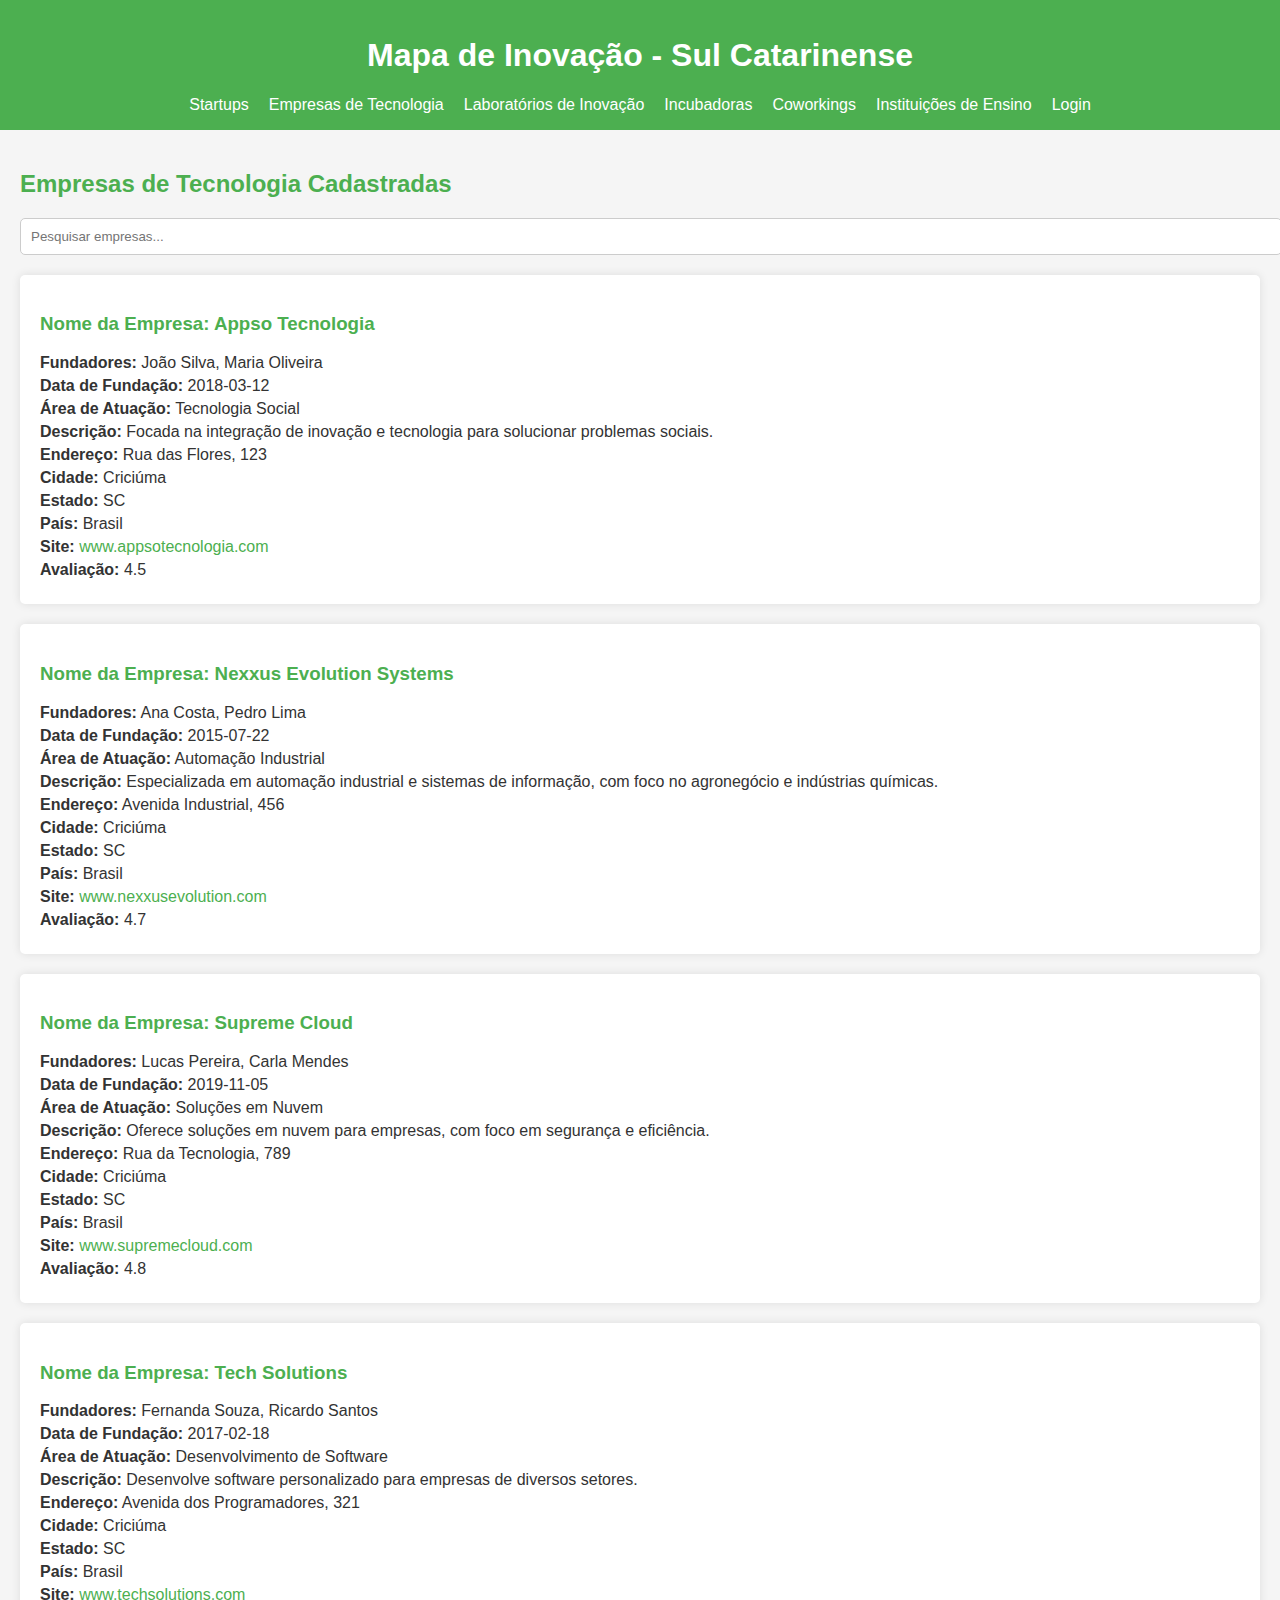
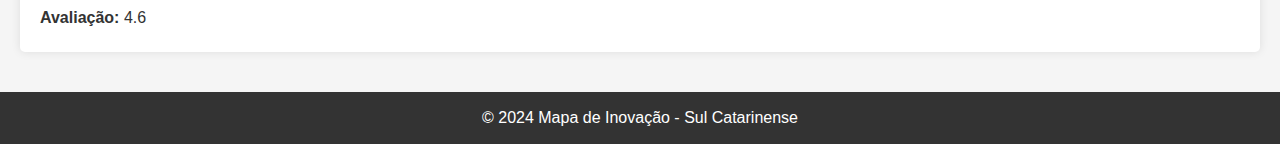
<file: detalhesempresa.html>
<!DOCTYPE html>
<html lang="pt-BR">
<head>
    <meta charset="UTF-8">
    <meta name="viewport" content="width=device-width, initial-scale=1.0">
    <title>Empresas de Tecnologia Cadastradas</title>
    <link rel="stylesheet" href="detalhesempresa.css">
</head>
<body>
    <header>
        <h1>Mapa de Inovação - Sul Catarinense</h1>
        <nav>
            <ul>
                <li>
                    <a href="#startups">Startups</a>
                    <ul class="submenu">
                        <li><a href="#ver-startups">Ver</a></li>
                        <li><a href="#cadastro-startups">Cadastro</a></li>
                        <li><a href="#mapeamento-startups">Mapeamento</a></li>
                    </ul>
                </li>
                <li>
                    <a href="#empresas">Empresas de Tecnologia</a>
                    <ul class="submenu">
                        <li><a href="#ver-empresas">Ver</a></li>
                        <li><a href="#cadastro-empresas">Cadastro</a></li>
                        <li><a href="#mapeamento-empresas">Mapeamento</a></li>
                    </ul>
                </li>
                <li>
                    <a href="#laboratorios">Laboratórios de Inovação</a>
                    <ul class="submenu">
                        <li><a href="#ver-laboratorios">Ver</a></li>
                        <li><a href="#cadastro-laboratorios">Cadastro</a></li>
                        <li><a href="#mapeamento-laboratorios">Mapeamento</a></li>
                    </ul>
                </li>
                <li>
                    <a href="#incubadoras">Incubadoras</a>
                    <ul class="submenu">
                        <li><a href="#ver-incubadoras">Ver</a></li>
                        <li><a href="#cadastro-incubadoras">Cadastro</a></li>
                        <li><a href="#mapeamento-incubadoras">Mapeamento</a></li>
                    </ul>
                </li>
                <li>
                    <a href="#coworkings">Coworkings</a>
                    <ul class="submenu">
                        <li><a href="#ver-coworkings">Ver</a></li>
                        <li><a href="#cadastro-coworkings">Cadastro</a></li>
                        <li><a href="#mapeamento-coworkings">Mapeamento</a></li>
                    </ul>
                </li>
                <li>
                    <a href="#instituicoes">Instituições de Ensino</a>
                    <ul class="submenu">
                        <li><a href="#ver-instituicoes">Ver</a></li>
                        <li><a href="#cadastro-instituicoes">Cadastro</a></li>
                        <li><a href="#mapeamento-instituicoes">Mapeamento</a></li>
                    </ul>
                </li>
                <li><a href="#login">Login</a></li>
            </ul>
        </nav>
    </header>
    <main>
        <section id="empresas-cadastradas">
            <h2>Empresas de Tecnologia Cadastradas</h2>
            <input type="text" id="searchBar" placeholder="Pesquisar empresas..." onkeyup="searchEmpresas()">
            <div class="registro" data-name="Appso Tecnologia">
                <h3>Nome da Empresa: Appso Tecnologia</h3>
                <p><strong>Fundadores:</strong> João Silva, Maria Oliveira</p>
                <p><strong>Data de Fundação:</strong> 2018-03-12</p>
                <p><strong>Área de Atuação:</strong> Tecnologia Social</p>
                <p><strong>Descrição:</strong> Focada na integração de inovação e tecnologia para solucionar problemas sociais.</p>
                <p><strong>Endereço:</strong> Rua das Flores, 123</p>
                <p><strong>Cidade:</strong> Criciúma</p>
                <p><strong>Estado:</strong> SC</p>
                <p><strong>País:</strong> Brasil</p>
                <p><strong>Site:</strong> <a href="http://www.appsotecnologia.com">www.appsotecnologia.com</a></p>
                <p><strong>Avaliação:</strong> 4.5</p>
            </div>
            <div class="registro" data-name="Nexxus Evolution Systems">
                <h3>Nome da Empresa: Nexxus Evolution Systems</h3>
                <p><strong>Fundadores:</strong> Ana Costa, Pedro Lima</p>
                <p><strong>Data de Fundação:</strong> 2015-07-22</p>
                <p><strong>Área de Atuação:</strong> Automação Industrial</p>
                <p><strong>Descrição:</strong> Especializada em automação industrial e sistemas de informação, com foco no agronegócio e indústrias químicas.</p>
                <p><strong>Endereço:</strong> Avenida Industrial, 456</p>
                <p><strong>Cidade:</strong> Criciúma</p>
                <p><strong>Estado:</strong> SC</p>
                <p><strong>País:</strong> Brasil</p>
                <p><strong>Site:</strong> <a href="http://www.nexxusevolution.com">www.nexxusevolution.com</a></p>
                <p><strong>Avaliação:</strong> 4.7</p>
            </div>
            <div class="registro" data-name="Supreme Cloud">
                <h3>Nome da Empresa: Supreme Cloud</h3>
                <p><strong>Fundadores:</strong> Lucas Pereira, Carla Mendes</p>
                <p><strong>Data de Fundação:</strong> 2019-11-05</p>
                <p><strong>Área de Atuação:</strong> Soluções em Nuvem</p>
                <p><strong>Descrição:</strong> Oferece soluções em nuvem para empresas, com foco em segurança e eficiência.</p>
                <p><strong>Endereço:</strong> Rua da Tecnologia, 789</p>
                <p><strong>Cidade:</strong> Criciúma</p>
                <p><strong>Estado:</strong> SC</p>
                <p><strong>País:</strong> Brasil</p>
                <p><strong>Site:</strong> <a href="http://www.supremecloud.com">www.supremecloud.com</a></p>
                <p><strong>Avaliação:</strong> 4.8</p>
            </div>
            <div class="registro" data-name="Tech Solutions">
                <h3>Nome da Empresa: Tech Solutions</h3>
                <p><strong>Fundadores:</strong> Fernanda Souza, Ricardo Santos</p>
                <p><strong>Data de Fundação:</strong> 2017-02-18</p>
                <p><strong>Área de Atuação:</strong> Desenvolvimento de Software</p>
                <p><strong>Descrição:</strong> Desenvolve software personalizado para empresas de diversos setores.</p>
                <p><strong>Endereço:</strong> Avenida dos Programadores, 321</p>
                <p><strong>Cidade:</strong> Criciúma</p>
                <p><strong>Estado:</strong> SC</p>
                <p><strong>País:</strong> Brasil</p>
                <p><strong>Site:</strong> <a href="http://www.techsolutions.com">www.techsolutions.com</a></p>
                <p><strong>Avaliação:</strong> 4.6</p>
            </div>
        </section>
    </main>
    <footer>
        <p>&copy; 2024 Mapa de Inovação - Sul Catarinense</p>
    </footer>
    <script>
        function searchEmpresas() {
            const input = document.getElementById('searchBar').value.toLowerCase();
            const registros = document.querySelectorAll('.registro');

            registros.forEach(registro => {
                const name = registro.getAttribute('data-name').toLowerCase();
                if (name.includes(input)) {
                    registro.style.display = '';
                } else {
                    registro.style.display = 'none';
                }
            });
        }
    </script>
</body>
</html>
</file>
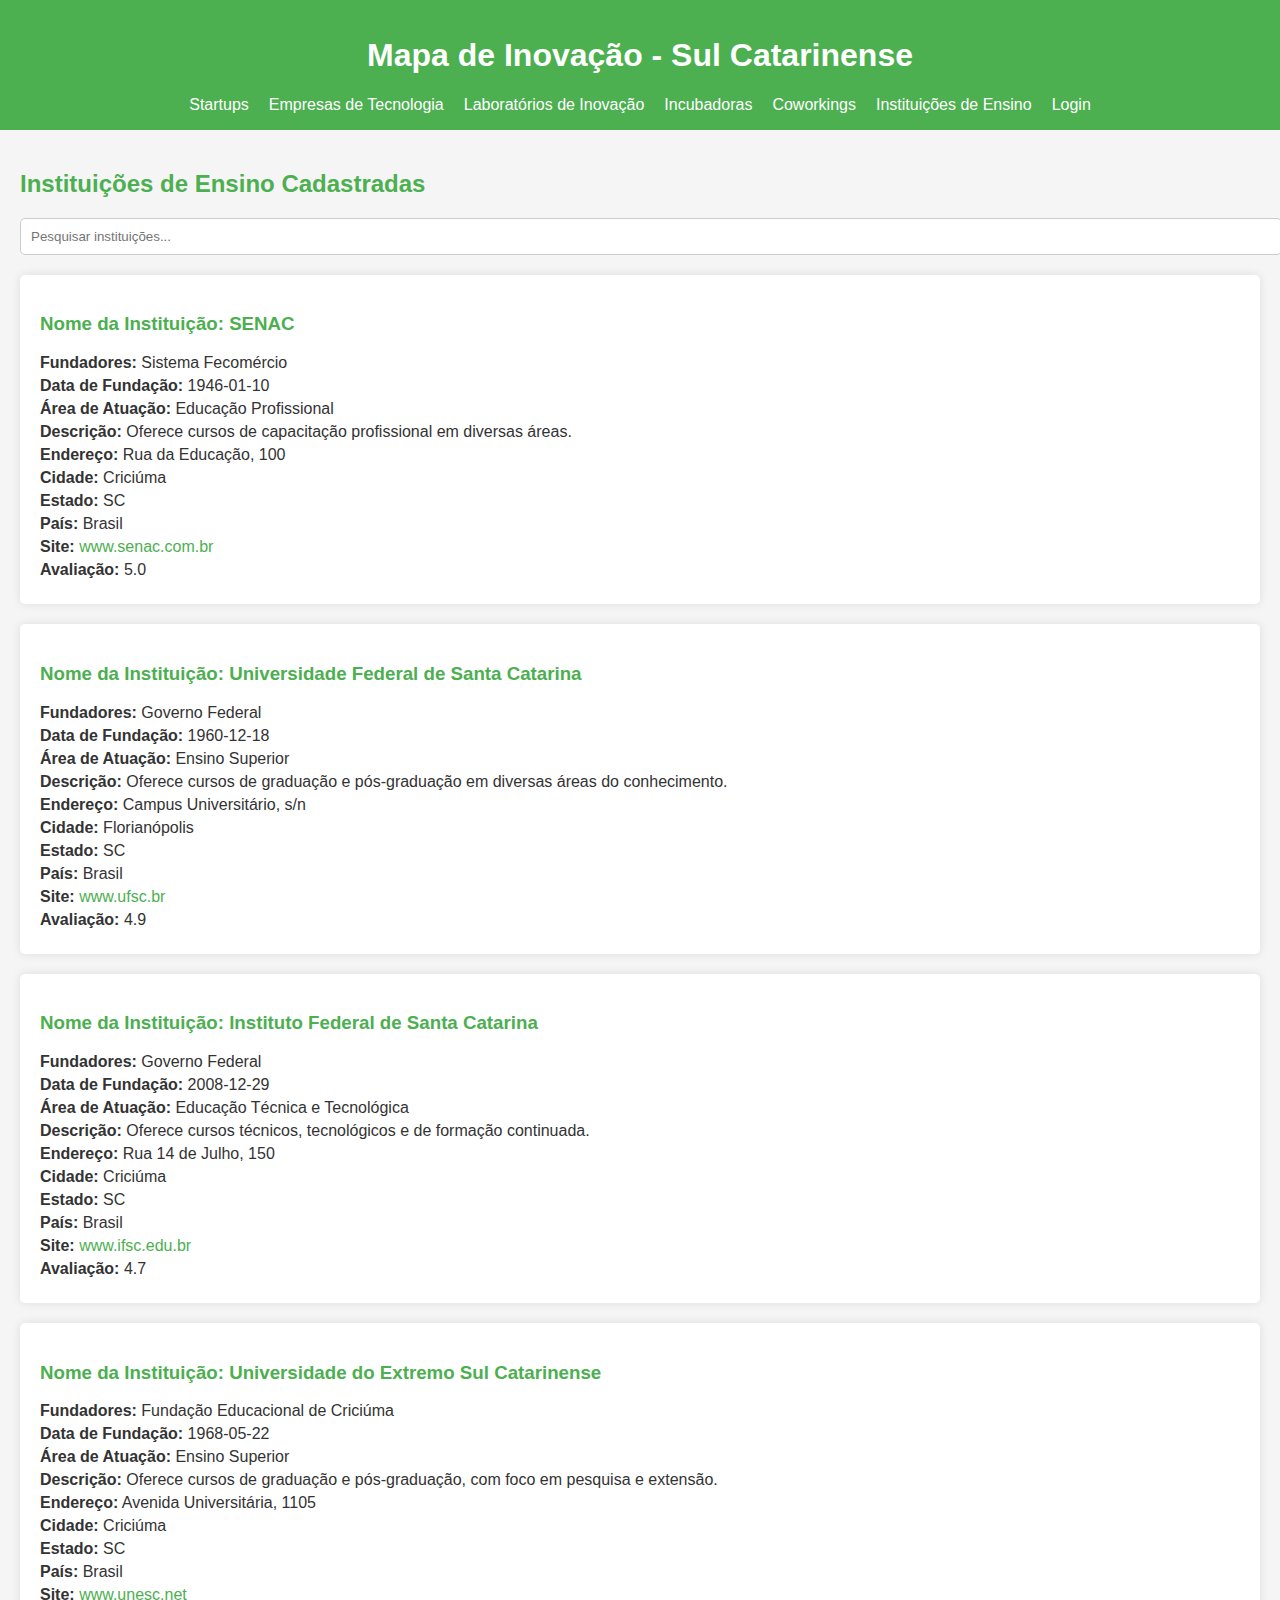
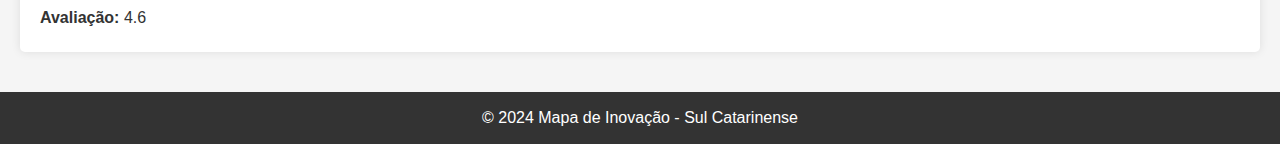
<file: detalhesensino.html>
<!DOCTYPE html>
<html lang="pt-BR">
<head>
    <meta charset="UTF-8">
    <meta name="viewport" content="width=device-width, initial-scale=1.0">
    <title>Instituições de Ensino Cadastradas</title>
    <link rel="stylesheet" href="detalhesensino.css">
</head>
<body>
    <header>
        <h1>Mapa de Inovação - Sul Catarinense</h1>
        <nav>
            <ul>
                <li>
                    <a href="#startups">Startups</a>
                    <ul class="submenu">
                        <li><a href="#ver-startups">Ver</a></li>
                        <li><a href="#cadastro-startups">Cadastro</a></li>
                        <li><a href="#mapeamento-startups">Mapeamento</a></li>
                    </ul>
                </li>
                <li>
                    <a href="#empresas">Empresas de Tecnologia</a>
                    <ul class="submenu">
                        <li><a href="#ver-empresas">Ver</a></li>
                        <li><a href="#cadastro-empresas">Cadastro</a></li>
                        <li><a href="#mapeamento-empresas">Mapeamento</a></li>
                    </ul>
                </li>
                <li>
                    <a href="#laboratorios">Laboratórios de Inovação</a>
                    <ul class="submenu">
                        <li><a href="#ver-laboratorios">Ver</a></li>
                        <li><a href="#cadastro-laboratorios">Cadastro</a></li>
                        <li><a href="#mapeamento-laboratorios">Mapeamento</a></li>
                    </ul>
                </li>
                <li>
                    <a href="#incubadoras">Incubadoras</a>
                    <ul class="submenu">
                        <li><a href="#ver-incubadoras">Ver</a></li>
                        <li><a href="#cadastro-incubadoras">Cadastro</a></li>
                        <li><a href="#mapeamento-incubadoras">Mapeamento</a></li>
                    </ul>
                </li>
                <li>
                    <a href="#coworkings">Coworkings</a>
                    <ul class="submenu">
                        <li><a href="#ver-coworkings">Ver</a></li>
                        <li><a href="#cadastro-coworkings">Cadastro</a></li>
                        <li><a href="#mapeamento-coworkings">Mapeamento</a></li>
                    </ul>
                </li>
                <li>
                    <a href="#instituicoes">Instituições de Ensino</a>
                    <ul class="submenu">
                        <li><a href="#ver-instituicoes">Ver</a></li>
                        <li><a href="#cadastro-instituicoes">Cadastro</a></li>
                        <li><a href="#mapeamento-instituicoes">Mapeamento</a></li>
                    </ul>
                </li>
                <li><a href="#login">Login</a></li>
            </ul>
        </nav>
    </header>
    <main>
        <section id="instituicoes-cadastradas">
            <h2>Instituições de Ensino Cadastradas</h2>
            <input type="text" id="searchBar" placeholder="Pesquisar instituições..." onkeyup="searchInstituicoes()">
            <div class="registro" data-name="SENAC">
                <h3>Nome da Instituição: SENAC</h3>
                <p><strong>Fundadores:</strong> Sistema Fecomércio</p>
                <p><strong>Data de Fundação:</strong> 1946-01-10</p>
                <p><strong>Área de Atuação:</strong> Educação Profissional</p>
                <p><strong>Descrição:</strong> Oferece cursos de capacitação profissional em diversas áreas.</p>
                <p><strong>Endereço:</strong> Rua da Educação, 100</p>
                <p><strong>Cidade:</strong> Criciúma</p>
                <p><strong>Estado:</strong> SC</p>
                <p><strong>País:</strong> Brasil</p>
                <p><strong>Site:</strong> <a href="http://www.senac.com.br">www.senac.com.br</a></p>
                <p><strong>Avaliação:</strong> 5.0</p>
            </div>
            <div class="registro" data-name="Universidade Federal de Santa Catarina">
                <h3>Nome da Instituição: Universidade Federal de Santa Catarina</h3>
                <p><strong>Fundadores:</strong> Governo Federal</p>
                <p><strong>Data de Fundação:</strong> 1960-12-18</p>
                <p><strong>Área de Atuação:</strong> Ensino Superior</p>
                <p><strong>Descrição:</strong> Oferece cursos de graduação e pós-graduação em diversas áreas do conhecimento.</p>
                <p><strong>Endereço:</strong> Campus Universitário, s/n</p>
                <p><strong>Cidade:</strong> Florianópolis</p>
                <p><strong>Estado:</strong> SC</p>
                <p><strong>País:</strong> Brasil</p>
                <p><strong>Site:</strong> <a href="http://www.ufsc.br">www.ufsc.br</a></p>
                <p><strong>Avaliação:</strong> 4.9</p>
            </div>
            <div class="registro" data-name="Instituto Federal de Santa Catarina">
                <h3>Nome da Instituição: Instituto Federal de Santa Catarina</h3>
                <p><strong>Fundadores:</strong> Governo Federal</p>
                <p><strong>Data de Fundação:</strong> 2008-12-29</p>
                <p><strong>Área de Atuação:</strong> Educação Técnica e Tecnológica</p>
                <p><strong>Descrição:</strong> Oferece cursos técnicos, tecnológicos e de formação continuada.</p>
                <p><strong>Endereço:</strong> Rua 14 de Julho, 150</p>
                <p><strong>Cidade:</strong> Criciúma</p>
                <p><strong>Estado:</strong> SC</p>
                <p><strong>País:</strong> Brasil</p>
                <p><strong>Site:</strong> <a href="http://www.ifsc.edu.br">www.ifsc.edu.br</a></p>
                <p><strong>Avaliação:</strong> 4.7</p>
            </div>
            <div class="registro" data-name="Universidade do Extremo Sul Catarinense">
                <h3>Nome da Instituição: Universidade do Extremo Sul Catarinense</h3>
                <p><strong>Fundadores:</strong> Fundação Educacional de Criciúma</p>
                <p><strong>Data de Fundação:</strong> 1968-05-22</p>
                <p><strong>Área de Atuação:</strong> Ensino Superior</p>
                <p><strong>Descrição:</strong> Oferece cursos de graduação e pós-graduação, com foco em pesquisa e extensão.</p>
                <p><strong>Endereço:</strong> Avenida Universitária, 1105</p>
                <p><strong>Cidade:</strong> Criciúma</p>
                <p><strong>Estado:</strong> SC</p>
                <p><strong>País:</strong> Brasil</p>
                <p><strong>Site:</strong> <a href="http://www.unesc.net">www.unesc.net</a></p>
                <p><strong>Avaliação:</strong> 4.6</p>
            </div>
        </section>
    </main>
    <footer>
        <p>&copy; 2024 Mapa de Inovação - Sul Catarinense</p>
    </footer>
    <script>
        function searchInstituicoes() {
            const input = document.getElementById('searchBar').value.toLowerCase();
            const registros = document.querySelectorAll('.registro');

            registros.forEach(registro => {
                const name = registro.getAttribute('data-name').toLowerCase();
                if (name.includes(input)) {
                    registro.style.display = '';
                } else {
                    registro.style.display = 'none';
                }
            });
        }
    </script>
</body>
</html>
</file>
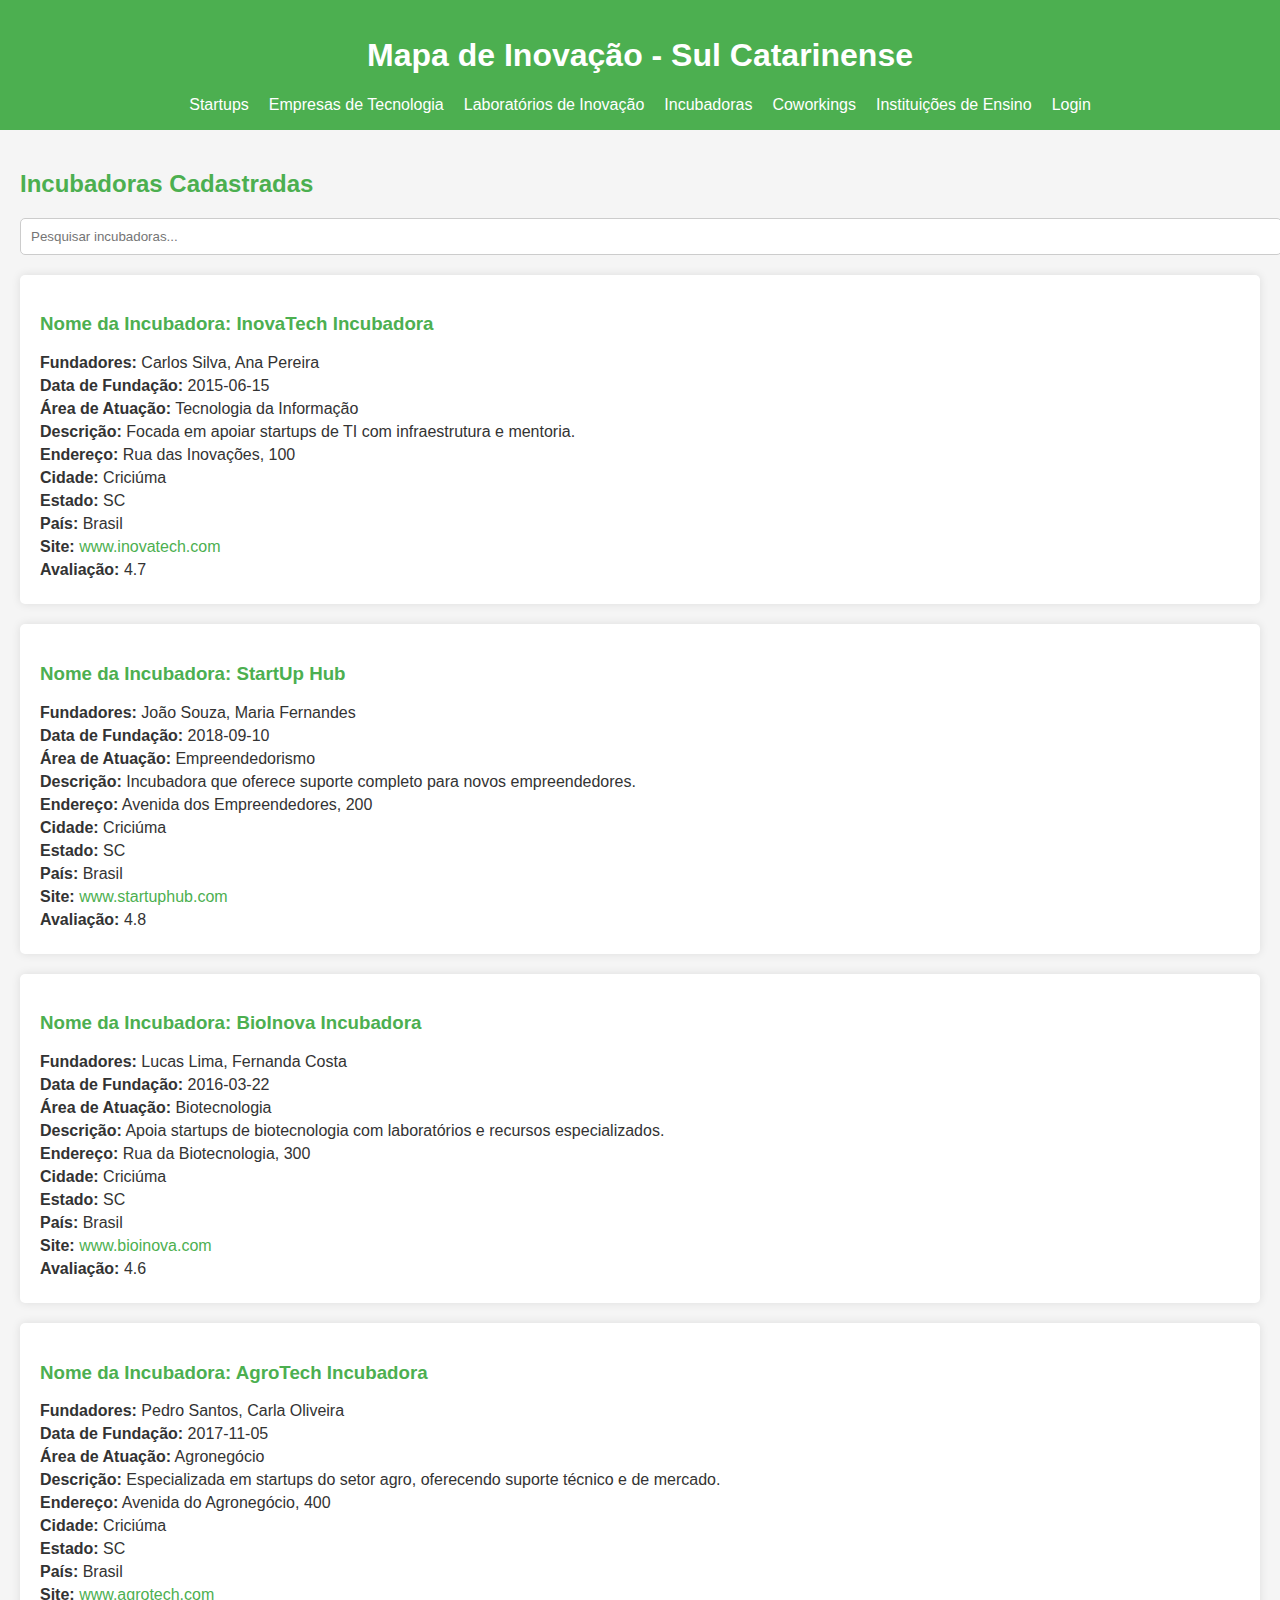
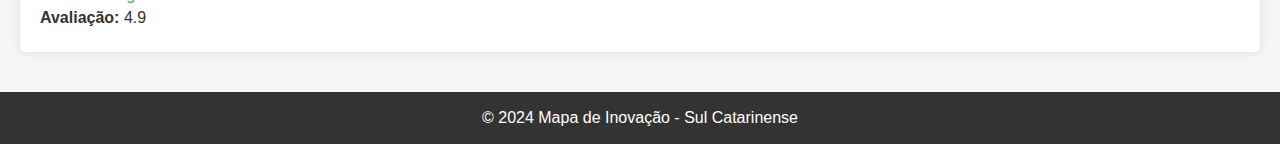
<file: detalhesincubadora.html>
<!DOCTYPE html>
<html lang="pt-BR">
<head>
    <meta charset="UTF-8">
    <meta name="viewport" content="width=device-width, initial-scale=1.0">
    <title>Incubadoras Cadastradas</title>
    <link rel="stylesheet" href="detalhesincubadora.css">
</head>
<body>
    <header>
        <h1>Mapa de Inovação - Sul Catarinense</h1>
        <nav>
            <ul>
                <li>
                    <a href="#startups">Startups</a>
                    <ul class="submenu">
                        <li><a href="#ver-startups">Ver</a></li>
                        <li><a href="#cadastro-startups">Cadastro</a></li>
                        <li><a href="#mapeamento-startups">Mapeamento</a></li>
                    </ul>
                </li>
                <li>
                    <a href="#empresas">Empresas de Tecnologia</a>
                    <ul class="submenu">
                        <li><a href="#ver-empresas">Ver</a></li>
                        <li><a href="#cadastro-empresas">Cadastro</a></li>
                        <li><a href="#mapeamento-empresas">Mapeamento</a></li>
                    </ul>
                </li>
                <li>
                    <a href="#laboratorios">Laboratórios de Inovação</a>
                    <ul class="submenu">
                        <li><a href="#ver-laboratorios">Ver</a></li>
                        <li><a href="#cadastro-laboratorios">Cadastro</a></li>
                        <li><a href="#mapeamento-laboratorios">Mapeamento</a></li>
                    </ul>
                </li>
                <li>
                    <a href="#incubadoras">Incubadoras</a>
                    <ul class="submenu">
                        <li><a href="#ver-incubadoras">Ver</a></li>
                        <li><a href="#cadastro-incubadoras">Cadastro</a></li>
                        <li><a href="#mapeamento-incubadoras">Mapeamento</a></li>
                    </ul>
                </li>
                <li>
                    <a href="#coworkings">Coworkings</a>
                    <ul class="submenu">
                        <li><a href="#ver-coworkings">Ver</a></li>
                        <li><a href="#cadastro-coworkings">Cadastro</a></li>
                        <li><a href="#mapeamento-coworkings">Mapeamento</a></li>
                    </ul>
                </li>
                <li>
                    <a href="#instituicoes">Instituições de Ensino</a>
                    <ul class="submenu">
                        <li><a href="#ver-instituicoes">Ver</a></li>
                        <li><a href="#cadastro-instituicoes">Cadastro</a></li>
                        <li><a href="#mapeamento-instituicoes">Mapeamento</a></li>
                    </ul>
                </li>
                <li><a href="#login">Login</a></li>
            </ul>
        </nav>
    </header>
    <main>
        <section id="incubadoras-cadastradas">
            <h2>Incubadoras Cadastradas</h2>
            <input type="text" id="searchBar" placeholder="Pesquisar incubadoras..." onkeyup="searchIncubadoras()">
            <div class="registro" data-name="InovaTech Incubadora">
                <h3>Nome da Incubadora: InovaTech Incubadora</h3>
                <p><strong>Fundadores:</strong> Carlos Silva, Ana Pereira</p>
                <p><strong>Data de Fundação:</strong> 2015-06-15</p>
                <p><strong>Área de Atuação:</strong> Tecnologia da Informação</p>
                <p><strong>Descrição:</strong> Focada em apoiar startups de TI com infraestrutura e mentoria.</p>
                <p><strong>Endereço:</strong> Rua das Inovações, 100</p>
                <p><strong>Cidade:</strong> Criciúma</p>
                <p><strong>Estado:</strong> SC</p>
                <p><strong>País:</strong> Brasil</p>
                <p><strong>Site:</strong> <a href="http://www.inovatech.com">www.inovatech.com</a></p>
                <p><strong>Avaliação:</strong> 4.7</p>
            </div>
            <div class="registro" data-name="StartUp Hub">
                <h3>Nome da Incubadora: StartUp Hub</h3>
                <p><strong>Fundadores:</strong> João Souza, Maria Fernandes</p>
                <p><strong>Data de Fundação:</strong> 2018-09-10</p>
                <p><strong>Área de Atuação:</strong> Empreendedorismo</p>
                <p><strong>Descrição:</strong> Incubadora que oferece suporte completo para novos empreendedores.</p>
                <p><strong>Endereço:</strong> Avenida dos Empreendedores, 200</p>
                <p><strong>Cidade:</strong> Criciúma</p>
                <p><strong>Estado:</strong> SC</p>
                <p><strong>País:</strong> Brasil</p>
                <p><strong>Site:</strong> <a href="http://www.startuphub.com">www.startuphub.com</a></p>
                <p><strong>Avaliação:</strong> 4.8</p>
            </div>
            <div class="registro" data-name="BioInova Incubadora">
                <h3>Nome da Incubadora: BioInova Incubadora</h3>
                <p><strong>Fundadores:</strong> Lucas Lima, Fernanda Costa</p>
                <p><strong>Data de Fundação:</strong> 2016-03-22</p>
                <p><strong>Área de Atuação:</strong> Biotecnologia</p>
                <p><strong>Descrição:</strong> Apoia startups de biotecnologia com laboratórios e recursos especializados.</p>
                <p><strong>Endereço:</strong> Rua da Biotecnologia, 300</p>
                <p><strong>Cidade:</strong> Criciúma</p>
                <p><strong>Estado:</strong> SC</p>
                <p><strong>País:</strong> Brasil</p>
                <p><strong>Site:</strong> <a href="http://www.bioinova.com">www.bioinova.com</a></p>
                <p><strong>Avaliação:</strong> 4.6</p>
            </div>
            <div class="registro" data-name="AgroTech Incubadora">
                <h3>Nome da Incubadora: AgroTech Incubadora</h3>
                <p><strong>Fundadores:</strong> Pedro Santos, Carla Oliveira</p>
                <p><strong>Data de Fundação:</strong> 2017-11-05</p>
                <p><strong>Área de Atuação:</strong> Agronegócio</p>
                <p><strong>Descrição:</strong> Especializada em startups do setor agro, oferecendo suporte técnico e de mercado.</p>
                <p><strong>Endereço:</strong> Avenida do Agronegócio, 400</p>
                <p><strong>Cidade:</strong> Criciúma</p>
                <p><strong>Estado:</strong> SC</p>
                <p><strong>País:</strong> Brasil</p>
                <p><strong>Site:</strong> <a href="http://www.agrotech.com">www.agrotech.com</a></p>
                <p><strong>Avaliação:</strong> 4.9</p>
            </div>
        </section>
    </main>
    <footer>
        <p>&copy; 2024 Mapa de Inovação - Sul Catarinense</p>
    </footer>
    <script>
        function searchIncubadoras() {
            const input = document.getElementById('searchBar').value.toLowerCase();
            const registros = document.querySelectorAll('.registro');

            registros.forEach(registro => {
                const name = registro.getAttribute('data-name').toLowerCase();
                if (name.includes(input)) {
                    registro.style.display = '';
                } else {
                    registro.style.display = 'none';
                }
            });
        }
    </script>
</body>
</html>
</file>
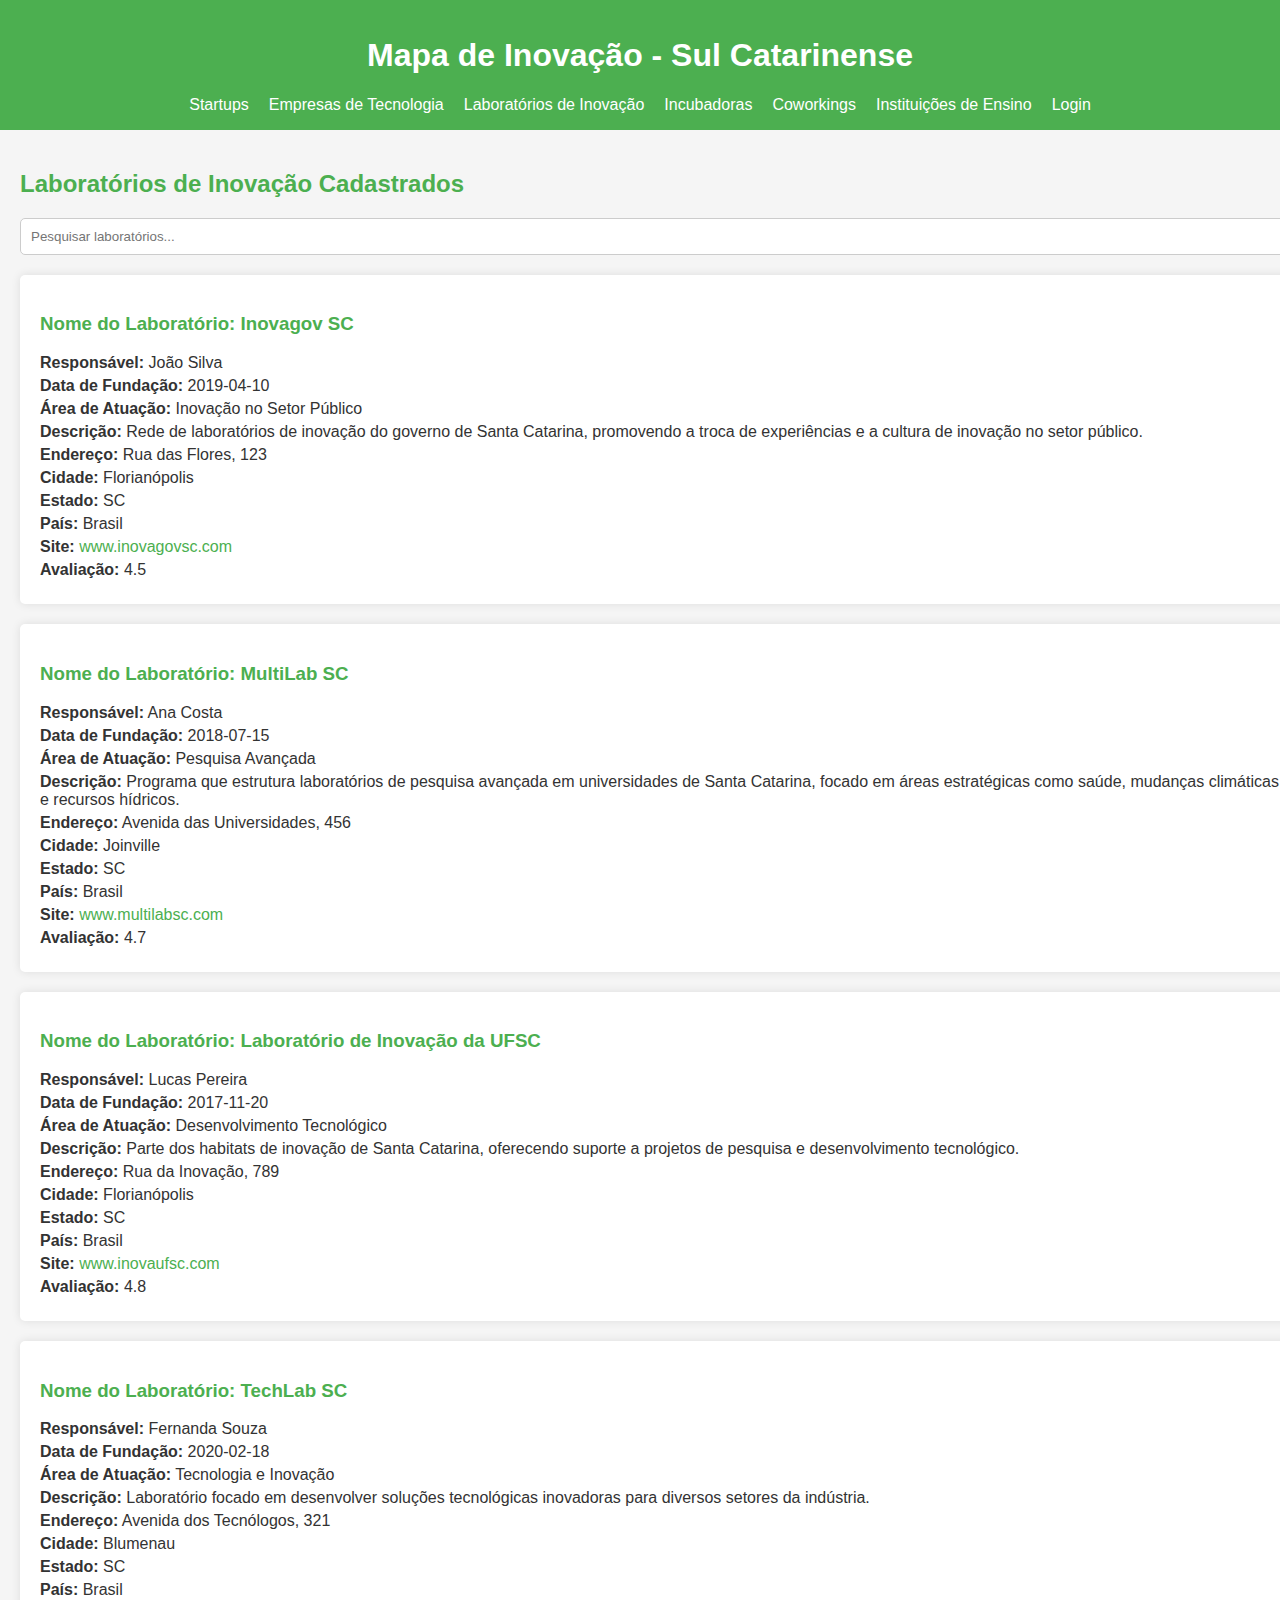
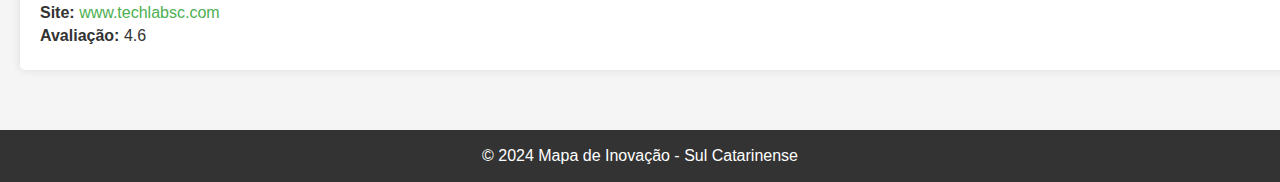
<file: detalheslab.html>
<!DOCTYPE html>
<html lang="pt-BR">
<head>
    <meta charset="UTF-8">
    <meta name="viewport" content="width=device-width, initial-scale=1.0">
    <title>Laboratórios de Inovação Cadastrados</title>
    <link rel="stylesheet" href="detalheslab.css">
</head>
<body>
    <header>
        <h1>Mapa de Inovação - Sul Catarinense</h1>
        <nav>
            <ul>
                <li>
                    <a href="#startups">Startups</a>
                    <ul class="submenu">
                        <li><a href="#ver-startups">Ver</a></li>
                        <li><a href="#cadastro-startups">Cadastro</a></li>
                        <li><a href="#mapeamento-startups">Mapeamento</a></li>
                    </ul>
                </li>
                <li>
                    <a href="#empresas">Empresas de Tecnologia</a>
                    <ul class="submenu">
                        <li><a href="#ver-empresas">Ver</a></li>
                        <li><a href="#cadastro-empresas">Cadastro</a></li>
                        <li><a href="#mapeamento-empresas">Mapeamento</a></li>
                    </ul>
                </li>
                <li>
                    <a href="#laboratorios">Laboratórios de Inovação</a>
                    <ul class="submenu">
                        <li><a href="#ver-laboratorios">Ver</a></li>
                        <li><a href="#cadastro-laboratorios">Cadastro</a></li>
                        <li><a href="#mapeamento-laboratorios">Mapeamento</a></li>
                    </ul>
                </li>
                <li>
                    <a href="#incubadoras">Incubadoras</a>
                    <ul class="submenu">
                        <li><a href="#ver-incubadoras">Ver</a></li>
                        <li><a href="#cadastro-incubadoras">Cadastro</a></li>
                        <li><a href="#mapeamento-incubadoras">Mapeamento</a></li>
                    </ul>
                </li>
                <li>
                    <a href="#coworkings">Coworkings</a>
                    <ul class="submenu">
                        <li><a href="#ver-coworkings">Ver</a></li>
                        <li><a href="#cadastro-coworkings">Cadastro</a></li>
                        <li><a href="#mapeamento-coworkings">Mapeamento</a></li>
                    </ul>
                </li>
                <li>
                    <a href="#instituicoes">Instituições de Ensino</a>
                    <ul class="submenu">
                        <li><a href="#ver-instituicoes">Ver</a></li>
                        <li><a href="#cadastro-instituicoes">Cadastro</a></li>
                        <li><a href="#mapeamento-instituicoes">Mapeamento</a></li>
                    </ul>
                </li>
                <li><a href="#login">Login</a></li>
            </ul>
        </nav>
    </header>
    <main>
        <section id="laboratorios-cadastrados">
            <h2>Laboratórios de Inovação Cadastrados</h2>
            <input type="text" id="searchBar" placeholder="Pesquisar laboratórios..." onkeyup="searchLaboratorios()">
            <div class="registro" data-name="Inovagov SC">
                <h3>Nome do Laboratório: Inovagov SC</h3>
                <p><strong>Responsável:</strong> João Silva</p>
                <p><strong>Data de Fundação:</strong> 2019-04-10</p>
                <p><strong>Área de Atuação:</strong> Inovação no Setor Público</p>
                <p><strong>Descrição:</strong> Rede de laboratórios de inovação do governo de Santa Catarina, promovendo a troca de experiências e a cultura de inovação no setor público.</p>
                <p><strong>Endereço:</strong> Rua das Flores, 123</p>
                <p><strong>Cidade:</strong> Florianópolis</p>
                <p><strong>Estado:</strong> SC</p>
                <p><strong>País:</strong> Brasil</p>
                <p><strong>Site:</strong> <a href="http://www.inovagovsc.com">www.inovagovsc.com</a></p>
                <p><strong>Avaliação:</strong> 4.5</p>
            </div>
            <div class="registro" data-name="MultiLab SC">
                <h3>Nome do Laboratório: MultiLab SC</h3>
                <p><strong>Responsável:</strong> Ana Costa</p>
                <p><strong>Data de Fundação:</strong> 2018-07-15</p>
                <p><strong>Área de Atuação:</strong> Pesquisa Avançada</p>
                <p><strong>Descrição:</strong> Programa que estrutura laboratórios de pesquisa avançada em universidades de Santa Catarina, focado em áreas estratégicas como saúde, mudanças climáticas e recursos hídricos.</p>
                <p><strong>Endereço:</strong> Avenida das Universidades, 456</p>
                <p><strong>Cidade:</strong> Joinville</p>
                <p><strong>Estado:</strong> SC</p>
                <p><strong>País:</strong> Brasil</p>
                <p><strong>Site:</strong> <a href="http://www.multilabsc.com">www.multilabsc.com</a></p>
                <p><strong>Avaliação:</strong> 4.7</p>
            </div>
            <div class="registro" data-name="Laboratório de Inovação da UFSC">
                <h3>Nome do Laboratório: Laboratório de Inovação da UFSC</h3>
                <p><strong>Responsável:</strong> Lucas Pereira</p>
                <p><strong>Data de Fundação:</strong> 2017-11-20</p>
                <p><strong>Área de Atuação:</strong> Desenvolvimento Tecnológico</p>
                <p><strong>Descrição:</strong> Parte dos habitats de inovação de Santa Catarina, oferecendo suporte a projetos de pesquisa e desenvolvimento tecnológico.</p>
                <p><strong>Endereço:</strong> Rua da Inovação, 789</p>
                <p><strong>Cidade:</strong> Florianópolis</p>
                <p><strong>Estado:</strong> SC</p>
                <p><strong>País:</strong> Brasil</p>
                <p><strong>Site:</strong> <a href="http://www.inovaufsc.com">www.inovaufsc.com</a></p>
                <p><strong>Avaliação:</strong> 4.8</p>
            </div>
            <div class="registro" data-name="TechLab SC">
                <h3>Nome do Laboratório: TechLab SC</h3>
                <p><strong>Responsável:</strong> Fernanda Souza</p>
                <p><strong>Data de Fundação:</strong> 2020-02-18</p>
                <p><strong>Área de Atuação:</strong> Tecnologia e Inovação</p>
                <p><strong>Descrição:</strong> Laboratório focado em desenvolver soluções tecnológicas inovadoras para diversos setores da indústria.</p>
                <p><strong>Endereço:</strong> Avenida dos Tecnólogos, 321</p>
                <p><strong>Cidade:</strong> Blumenau</p>
                <p><strong>Estado:</strong> SC</p>
                <p><strong>País:</strong> Brasil</p>
                <p><strong>Site:</strong> <a href="http://www.techlabsc.com">www.techlabsc.com</a></p>
                <p><strong>Avaliação:</strong> 4.6</p>
            </div>
        </section>
    </main>
    <footer>
        <p>&copy; 2024 Mapa de Inovação - Sul Catarinense</p>
    </footer>
    <script>
        function searchLaboratorios() {
            const input = document.getElementById('searchBar').value.toLowerCase();
            const registros = document.querySelectorAll('.registro');

            registros.forEach(registro => {
                const name = registro.getAttribute('data-name').toLowerCase();
                if (name.includes(input)) {
                    registro.style.display = '';
                } else {
                    registro.style.display = 'none';
                }
            });
        }
    </script>
</body>
</html>
</file>
<file: styles.css>
body {
    font-family: Arial, sans-serif;
    background-color: #f5f5f5;
    color: #333;
    margin: 0;
    padding: 0;
}

/* Estilo do Cabeçalho */
header {
    background-color: #4CAF50;
    color: white;
    padding: 1em 0;
    text-align: center;
    position: relative;
}

nav ul {
    list-style-type: none;
    padding: 0;
    margin: 0;
    display: flex;
    justify-content: center;
    position: relative;
}

nav ul li {
    margin: 0 10px;
    position: relative;
}

nav ul li a {
    color: white;
    text-decoration: none;
}

nav ul li:hover .submenu {
    display: block;
}

.submenu {
    display: none;
    position: absolute;
    background-color: #4CAF50;
    list-style-type: none;
    padding: 0;
    margin: 0;
    top: 100%;
    left: 50%;
    transform: translateX(-50%);
    width: 200px;
    border-radius: 5px;
}

.submenu li {
    margin: 0;
}

.submenu li a {
    display: block;
    padding: 10px;
    color: white;
    text-decoration: none;
}

.submenu li a:hover {
    background-color: #333;
}

/* Estilo do Corpo do Site */
main {
    padding: 20px;
}

/* Quadrados de Explicação */
.explicacao {
    background-color: #ffffff;
    padding: 20px;
    border-radius: 10px;
    box-shadow: 0 4px 8px rgba(0, 0, 0, 0.1);
    margin-bottom: 30px;
    border: 2px solid #4CAF50;
    box-sizing: border-box;
    max-width: 100%;
    width: 100%;
    height: auto;
}

.explicacao h2 {
    color: #4CAF50;
    margin-bottom: 10px;
    font-size: 24px;
}

.explicacao p {
    font-size: 16px;
    line-height: 1.6;
    margin: 0;
}

/* Estilo do Rodapé */
footer {
    background-color: #333;
    color: white;
    text-align: center;
    padding-top: 2px;
    padding-bottom: 2px;
    width: 100%;
    bottom: 0;
}

footer p {
    display: center;
}

body.scrolled footer p {
    display: block;
}

/* Responsividade */
@media (max-width: 768px) {
    nav ul {
        flex-direction: column;
    }

    .submenu {
        width: 100%;
    }

    .explicacao {
        padding: 15px;
        margin-bottom: 20px;
    }

    .explicacao h2 {
        font-size: 20px;
    }

    .explicacao p {
        font-size: 14px;
    }
}
</file>
<file: cadastrocoworkings.css>
body {
    font-family: Arial, sans-serif;
    background-color: #f5f5f5;
    color: #333;
    margin: 0;
    padding: 0;
    display: flex;
    flex-direction: column;
    min-height: 100vh;
}

header {
    background-color: #4CAF50;
    color: white;
    padding: 1em 0;
    text-align: center;
    position: relative;
}

nav ul {
    list-style-type: none;
    padding: 0;
    margin: 0;
    display: flex;
    justify-content: center;
    position: relative;
}

nav ul li {
    margin: 0 10px;
    position: relative;
}

nav ul li a {
    color: white;
    text-decoration: none;
}

nav ul li:hover .submenu {
    display: block;
}

.submenu {
    display: none;
    position: absolute;
    background-color: #4CAF50;
    list-style-type: none;
    padding: 0;
    margin: 0; /* Remover margem */
    top: 100%;
    left: 50%;
    transform: translateX(-50%); /* Centralizar submenu */
    width: 200px; /* Ajuste da largura */
    border-radius: 5px; /* Bordas suaves */
}

.submenu li {
    margin: 0;
}

.submenu li a {
    display: block;
    padding: 10px;
    color: white;
    text-decoration: none;
}

.submenu li a:hover {
    background-color: #333;
}

main {
    flex: 1;
    padding: 20px;
    display: flex;
    justify-content: center;
    align-items: center;
}

section {
    margin-bottom: 20px;
    width: 100%;
    max-width: 600px;
}

h1, h2 {
    color: #4CAF50;
}

h1 {
    color: white;
}

footer {
    background-color: #333;
    color: white;
    text-align: center;
    padding: 1px 0;
    width: 100%;
    position: relative;
    bottom: 0;
}

form {
    background-color: #fff;
    padding: 10px;
    border-radius: 5px;
    box-shadow: 0 0 10px rgba(0, 0, 0, 0.1);
}

form label {
    display: block;
    margin-bottom: 5px;
    color: #4CAF50;
}

form input, form textarea, form button {
    width: calc(100% - 20px); /* Ajuste da largura para margem */
    padding: 10px;
    margin-bottom: 10px;
    border: 1px solid #ccc;
    border-radius: 5px;
    margin-right: 10px; /* Ajuste da margem direita */
}

form button {
    background-color: #4CAF50;
    color: white;
    border: none;
    cursor: pointer;
    width: 100%;
}

form button:hover {
    background-color: #45a049;
}
</file>
<file: cadastroempresa.css>
body {
    font-family: Arial, sans-serif;
    background-color: #f5f5f5;
    color: #333;
    margin: 0;
    padding: 0;
    display: flex;
    flex-direction: column;
    min-height: 100vh;
}

header {
    background-color: #4CAF50;
    color: white;
    padding: 1em 0;
    text-align: center;
    position: relative;
}

nav ul {
    list-style-type: none;
    padding: 0;
    margin: 0;
    display: flex;
    justify-content: center;
    position: relative;
}

nav ul li {
    margin: 0 10px;
    position: relative;
}

nav ul li a {
    color: white;
    text-decoration: none;
}

nav ul li:hover .submenu {
    display: block;
}

.submenu {
    display: none;
    position: absolute;
    background-color: #4CAF50;
    list-style-type: none;
    padding: 0;
    margin: 0; /* Remover margem */
    top: 100%;
    left: 50%;
    transform: translateX(-50%); /* Centralizar submenu */
    width: 200px; /* Ajuste da largura */
    border-radius: 5px; /* Bordas suaves */
}

.submenu li {
    margin: 0;
}

.submenu li a {
    display: block;
    padding: 10px;
    color: white;
    text-decoration: none;
}

.submenu li a:hover {
    background-color: #333;
}

main {
    flex: 1;
    padding: 20px;
    display: flex;
    justify-content: center;
    align-items: center;
}

section {
    margin-bottom: 20px;
    width: 100%;
    max-width: 600px;
}

h1, h2 {
    color: #4CAF50;
}

h1 {
    color: white;
}

footer {
    background-color: #333;
    color: white;
    text-align: center;
    padding: 1px 0;
    width: 100%;
    position: relative;
    bottom: 0;
}

form {
    background-color: #fff;
    padding: 10px;
    border-radius: 5px;
    box-shadow: 0 0 10px rgba(0, 0, 0, 0.1);
}

form label {
    display: block;
    margin-bottom: 5px;
    color: #4CAF50;
}

form input, form textarea, form button {
    width: calc(100% - 20px); /* Ajuste da largura para margem */
    padding: 10px;
    margin-bottom: 10px;
    border: 1px solid #ccc;
    border-radius: 5px;
    margin-right: 10px; /* Ajuste da margem direita */
}

form button {
    background-color: #4CAF50;
    color: white;
    border: none;
    cursor: pointer;
    width: 100%;
}

form button:hover {
    background-color: #45a049;
}
</file>
<file: cadastroensino.css>
body {
    font-family: Arial, sans-serif;
    background-color: #f5f5f5;
    color: #333;
    margin: 0;
    padding: 0;
    display: flex;
    flex-direction: column;
    min-height: 100vh;
}

header {
    background-color: #4CAF50;
    color: white;
    padding: 1em 0;
    text-align: center;
    position: relative;
}

nav ul {
    list-style-type: none;
    padding: 0;
    margin: 0;
    display: flex;
    justify-content: center;
    position: relative;
}

nav ul li {
    margin: 0 10px;
    position: relative;
}

nav ul li a {
    color: white;
    text-decoration: none;
}

nav ul li:hover .submenu {
    display: block;
}

.submenu {
    display: none;
    position: absolute;
    background-color: #4CAF50;
    list-style-type: none;
    padding: 0;
    margin: 0; /* Remover margem */
    top: 100%;
    left: 50%;
    transform: translateX(-50%); /* Centralizar submenu */
    width: 200px; /* Ajuste da largura */
    border-radius: 5px; /* Bordas suaves */
}

.submenu li {
    margin: 0;
}

.submenu li a {
    display: block;
    padding: 10px;
    color: white;
    text-decoration: none;
}

.submenu li a:hover {
    background-color: #333;
}

main {
    flex: 1;
    padding: 20px;
    display: flex;
    justify-content: center;
    align-items: center;
}

section {
    margin-bottom: 20px;
    width: 100%;
    max-width: 600px;
}

h1, h2 {
    color: #4CAF50;
}

h1 {
    color: white;
}

footer {
    background-color: #333;
    color: white;
    text-align: center;
    padding: 1px 0;
    width: 100%;
    position: relative;
    bottom: 0;
}

form {
    background-color: #fff;
    padding: 10px;
    border-radius: 5px;
    box-shadow: 0 0 10px rgba(0, 0, 0, 0.1);
}

form label {
    display: block;
    margin-bottom: 5px;
    color: #4CAF50;
}

form input, form textarea, form button {
    width: calc(100% - 20px); /* Ajuste da largura para margem */
    padding: 10px;
    margin-bottom: 10px;
    border: 1px solid #ccc;
    border-radius: 5px;
    margin-right: 10px; /* Ajuste da margem direita */
}

form button {
    background-color: #4CAF50;
    color: white;
    border: none;
    cursor: pointer;
    width: 100%;
}

form button:hover {
    background-color: #45a049;
}
</file>
<file: cadastroincubadora.css>
body {
    font-family: Arial, sans-serif;
    background-color: #f5f5f5;
    color: #333;
    margin: 0;
    padding: 0;
    display: flex;
    flex-direction: column;
    min-height: 100vh;
}

header {
    background-color: #4CAF50;
    color: white;
    padding: 1em 0;
    text-align: center;
    position: relative;
}

nav ul {
    list-style-type: none;
    padding: 0;
    margin: 0;
    display: flex;
    justify-content: center;
    position: relative;
}

nav ul li {
    margin: 0 10px;
    position: relative;
}

nav ul li a {
    color: white;
    text-decoration: none;
}

nav ul li:hover .submenu {
    display: block;
}

.submenu {
    display: none;
    position: absolute;
    background-color: #4CAF50;
    list-style-type: none;
    padding: 0;
    margin: 0; /* Remover margem */
    top: 100%;
    left: 50%;
    transform: translateX(-50%); /* Centralizar submenu */
    width: 200px; /* Ajuste da largura */
    border-radius: 5px; /* Bordas suaves */
}

.submenu li {
    margin: 0;
}

.submenu li a {
    display: block;
    padding: 10px;
    color: white;
    text-decoration: none;
}

.submenu li a:hover {
    background-color: #333;
}

main {
    flex: 1;
    padding: 20px;
    display: flex;
    justify-content: center;
    align-items: center;
}

section {
    margin-bottom: 20px;
    width: 100%;
    max-width: 600px;
}

h1, h2 {
    color: #4CAF50;
}

h1 {
    color: white;
}

footer {
    background-color: #333;
    color: white;
    text-align: center;
    padding: 1px 0;
    width: 100%;
    position: relative;
    bottom: 0;
}

form {
    background-color: #fff;
    padding: 10px;
    border-radius: 5px;
    box-shadow: 0 0 10px rgba(0, 0, 0, 0.1);
}

form label {
    display: block;
    margin-bottom: 5px;
    color: #4CAF50;
}

form input, form textarea, form button {
    width: calc(100% - 20px); /* Ajuste da largura para margem */
    padding: 10px;
    margin-bottom: 10px;
    border: 1px solid #ccc;
    border-radius: 5px;
    margin-right: 10px; /* Ajuste da margem direita */
}

form button {
    background-color: #4CAF50;
    color: white;
    border: none;
    cursor: pointer;
    width: 100%;
}

form button:hover {
    background-color: #45a049;
}
</file>
<file: cadastrolab.css>
body {
    font-family: Arial, sans-serif;
    background-color: #f5f5f5;
    color: #333;
    margin: 0;
    padding: 0;
    display: flex;
    flex-direction: column;
    min-height: 100vh;
}

header {
    background-color: #4CAF50;
    color: white;
    padding: 1em 0;
    text-align: center;
    position: relative;
}

nav ul {
    list-style-type: none;
    padding: 0;
    margin: 0;
    display: flex;
    justify-content: center;
    position: relative;
}

nav ul li {
    margin: 0 10px;
    position: relative;
}

nav ul li a {
    color: white;
    text-decoration: none;
}

nav ul li:hover .submenu {
    display: block;
}

.submenu {
    display: none;
    position: absolute;
    background-color: #4CAF50;
    list-style-type: none;
    padding: 0;
    margin: 0; /* Remover margem */
    top: 100%;
    left: 50%;
    transform: translateX(-50%); /* Centralizar submenu */
    width: 200px; /* Ajuste da largura */
    border-radius: 5px; /* Bordas suaves */
}

.submenu li {
    margin: 0;
}

.submenu li a {
    display: block;
    padding: 10px;
    color: white;
    text-decoration: none;
}

.submenu li a:hover {
    background-color: #333;
}

main {
    flex: 1;
    padding: 20px;
    display: flex;
    justify-content: center;
    align-items: center;
}

section {
    margin-bottom: 20px;
    width: 100%;
    max-width: 600px;
}

h1, h2 {
    color: #4CAF50;
}

h1 {
    color: white;
}

footer {
    background-color: #333;
    color: white;
    text-align: center;
    padding: 1px 0;
    width: 100%;
    position: relative;
    bottom: 0;
}

form {
    background-color: #fff;
    padding: 10px;
    border-radius: 5px;
    box-shadow: 0 0 10px rgba(0, 0, 0, 0.1);
}

form label {
    display: block;
    margin-bottom: 5px;
    color: #4CAF50;
}

form input, form textarea, form button {
    width: calc(100% - 20px); /* Ajuste da largura para margem */
    padding: 10px;
    margin-bottom: 10px;
    border: 1px solid #ccc;
    border-radius: 5px;
    margin-right: 10px; /* Ajuste da margem direita */
}

form button {
    background-color: #4CAF50;
    color: white;
    border: none;
    cursor: pointer;
    width: 100%;
}

form button:hover {
    background-color: #45a049;
}
</file>
<file: detalhescoworkings.css>
body {
    font-family: Arial, sans-serif;
    background-color: #f5f5f5;
    color: #333;
    margin: 0;
    padding: 0;
    display: flex;
    flex-direction: column;
    min-height: 100vh;
}

header {
    background-color: #4CAF50;
    color: white;
    padding: 1em 0;
    text-align: center;
    position: relative;
}

nav ul {
    list-style-type: none;
    padding: 0;
    margin: 0;
    display: flex;
    justify-content: center;
    position: relative;
}

nav ul li {
    margin: 0 10px;
    position: relative;
}

nav ul li a {
    color: white;
    text-decoration: none;
}

nav ul li:hover .submenu {
    display: block;
}

.submenu {
    display: none;
    position: absolute;
    background-color: #4CAF50;
    list-style-type: none;
    padding: 0;
    margin: 0;
    top: 100%;
    left: 50%;
    transform: translateX(-50%);
    width: 200px;
    border-radius: 5px;
}

.submenu li {
    margin: 0;
}

.submenu li a {
    display: block;
    padding: 10px;
    color: white;
    text-decoration: none;
}

.submenu li a:hover {
    background-color: #333;
}

main {
    flex: 1;
    padding: 20px;
}

section {
    margin-bottom: 20px;
    width: 100%;
}

h1, h2 {
    color: #4CAF50;
}

h1 {
    color: white;
}

footer {
    background-color: #333;
    color: white;
    text-align: center;
    padding: 1px 0;
    width: 100%;
    position: relative;
    bottom: 0;
    flex-shrink: 0;
}

.registro {
    background-color: #fff;
    padding: 20px;
    border-radius: 5px;
    box-shadow: 0 0 10px rgba(0, 0, 0, 0.1);
    margin-bottom: 20px;
    width: 100%;
    box-sizing: border-box;
}

.registro h3 {
    color: #4CAF50;
}

.registro p {
    margin: 5px 0;
}

.registro a {
    color: #4CAF50;
    text-decoration: none;
}

.registro a:hover {
    text-decoration: underline;
}

#searchBar {
    width: 100%;
    padding: 10px;
    margin-bottom: 20px;
    border: 1px solid #ccc;
    border-radius: 5px;
}
</file>
<file: detalhesempresa.css>
body {
    font-family: Arial, sans-serif;
    background-color: #f5f5f5;
    color: #333;
    margin: 0;
    padding: 0;
    display: flex;
    flex-direction: column;
    min-height: 100vh;
}

header {
    background-color: #4CAF50;
    color: white;
    padding: 1em 0;
    text-align: center;
    position: relative;
}

nav ul {
    list-style-type: none;
    padding: 0;
    margin: 0;
    display: flex;
    justify-content: center;
    position: relative;
}

nav ul li {
    margin: 0 10px;
    position: relative;
}

nav ul li a {
    color: white;
    text-decoration: none;
}

nav ul li:hover .submenu {
    display: block;
}

.submenu {
    display: none;
    position: absolute;
    background-color: #4CAF50;
    list-style-type: none;
    padding: 0;
    margin: 0; /* Remover margem */
    top: 100%;
    left: 50%;
    transform: translateX(-50%); /* Centralizar submenu */
    width: 200px; /* Ajuste da largura */
    border-radius: 5px; /* Bordas suaves */
}

.submenu li {
    margin: 0;
}

.submenu li a {
    display: block;
    padding: 10px;
    color: white;
    text-decoration: none;
}

.submenu li a:hover {
    background-color: #333;
}

main {
    flex: 1;
    padding: 20px;
}

section {
    margin-bottom: 20px;
    width: 100%;
}

h1, h2 {
    color: #4CAF50;
}

h1 {
    color: white;
}

footer {
    background-color: #333;
    color: white;
    text-align: center;
    padding: 1px 0;
    width: 100%;
    position: relative;
    bottom: 0;
    flex-shrink: 0;
}

.registro {
    background-color: #fff;
    padding: 20px;
    border-radius: 5px;
    box-shadow: 0 0 10px rgba(0, 0, 0, 0.1);
    margin-bottom: 20px;
    width: 100%;
    box-sizing: border-box;
}

.registro h3 {
    color: #4CAF50;
}

.registro p {
    margin: 5px 0;
}

.registro a {
    color: #4CAF50;
    text-decoration: none;
}

.registro a:hover {
    text-decoration: underline;
}

#searchBar {
    width: 100%;
    padding: 10px;
    margin-bottom: 20px;
    border: 1px solid #ccc;
    border-radius: 5px;
}
</file>
<file: detalhesensino.css>
body {
    font-family: Arial, sans-serif;
    background-color: #f5f5f5;
    color: #333;
    margin: 0;
    padding: 0;
    display: flex;
    flex-direction: column;
    min-height: 100vh;
}

header {
    background-color: #4CAF50;
    color: white;
    padding: 1em 0;
    text-align: center;
    position: relative;
}

nav ul {
    list-style-type: none;
    padding: 0;
    margin: 0;
    display: flex;
    justify-content: center;
    position: relative;
}

nav ul li {
    margin: 0 10px;
    position: relative;
}

nav ul li a {
    color: white;
    text-decoration: none;
}

nav ul li:hover .submenu {
    display: block;
}

.submenu {
    display: none;
    position: absolute;
    background-color: #4CAF50;
    list-style-type: none;
    padding: 0;
    margin: 0;
    top: 100%;
    left: 50%;
    transform: translateX(-50%);
    width: 200px;
    border-radius: 5px;
}

.submenu li {
    margin: 0;
}

.submenu li a {
    display: block;
    padding: 10px;
    color: white;
    text-decoration: none;
}

.submenu li a:hover {
    background-color: #333;
}

main {
    flex: 1;
    padding: 20px;
}

section {
    margin-bottom: 20px;
    width: 100%;
}

h1, h2 {
    color: #4CAF50;
}

h1 {
    color: white;
}

footer {
    background-color: #333;
    color: white;
    text-align: center;
    padding: 1px 0;
    width: 100%;
    position: relative;
    bottom: 0;
    flex-shrink: 0;
}

.registro {
    background-color: #fff;
    padding: 20px;
    border-radius: 5px;
    box-shadow: 0 0 10px rgba(0, 0, 0, 0.1);
    margin-bottom: 20px;
    width: 100%;
    box-sizing: border-box;
}

.registro h3 {
    color: #4CAF50;
}

.registro p {
    margin: 5px 0;
}

.registro a {
    color: #4CAF50;
    text-decoration: none;
}

.registro a:hover {
    text-decoration: underline;
}

#searchBar {
    width: 100%;
    padding: 10px;
    margin-bottom: 20px;
    border: 1px solid #ccc;
    border-radius: 5px;
}
</file>
<file: detalhesincubadora.css>
body {
    font-family: Arial, sans-serif;
    background-color: #f5f5f5;
    color: #333;
    margin: 0;
    padding: 0;
    display: flex;
    flex-direction: column;
    min-height: 100vh;
}

header {
    background-color: #4CAF50;
    color: white;
    padding: 1em 0;
    text-align: center;
    position: relative;
}

nav ul {
    list-style-type: none;
    padding: 0;
    margin: 0;
    display: flex;
    justify-content: center;
    position: relative;
}

nav ul li {
    margin: 0 10px;
    position: relative;
}

nav ul li a {
    color: white;
    text-decoration: none;
}

nav ul li:hover .submenu {
    display: block;
}

.submenu {
    display: none;
    position: absolute;
    background-color: #4CAF50;
    list-style-type: none;
    padding: 0;
    margin: 0;
    top: 100%;
    left: 50%;
    transform: translateX(-50%);
    width: 200px;
    border-radius: 5px;
}

.submenu li {
    margin: 0;
}

.submenu li a {
    display: block;
    padding: 10px;
    color: white;
    text-decoration: none;
}

.submenu li a:hover {
    background-color: #333;
}

main {
    flex: 1;
    padding: 20px;
}

section {
    margin-bottom: 20px;
    width: 100%;
}

h1, h2 {
    color: #4CAF50;
}

h1 {
    color: white;
}

footer {
    background-color: #333;
    color: white;
    text-align: center;
    padding: 1px 0;
    width: 100%;
    position: relative;
    bottom: 0;
    flex-shrink: 0;
}

.registro {
    background-color: #fff;
    padding: 20px;
    border-radius: 5px;
    box-shadow: 0 0 10px rgba(0, 0, 0, 0.1);
    margin-bottom: 20px;
    width: 100%;
    box-sizing: border-box;
}

.registro h3 {
    color: #4CAF50;
}

.registro p {
    margin: 5px 0;
}

.registro a {
    color: #4CAF50;
    text-decoration: none;
}

.registro a:hover {
    text-decoration: underline;
}

#searchBar {
    width: 100%;
    padding: 10px;
    margin-bottom: 20px;
    border: 1px solid #ccc;
    border-radius: 5px;
}
</file>
<file: detalheslab.css>
body {
    font-family: Arial, sans-serif;
    background-color: #f5f5f5;
    color: #333;
    margin: 0;
    padding: 0;
    display: flex;
    flex-direction: column;
    min-height: 100vh;
}

header {
    background-color: #4CAF50;
    color: white;
    padding: 1em 0;
    text-align: center;
    position: relative;
}

nav ul {
    list-style-type: none;
    padding: 0;
    margin: 0;
    display: flex;
    justify-content: center;
    position: relative;
}

nav ul li {
    margin: 0 10px;
    position: relative;
}

nav ul li a {
    color: white;
    text-decoration: none;
}

nav ul li:hover .submenu {
    display: block;
}

.submenu {
    display: none;
    position: absolute;
    background-color: #4CAF50;
    list-style-type: none;
    padding: 0;
    margin: 0;
    top: 100%;
    left: 50%;
    transform: translateX(-50%);
    width: 200px;
    border-radius: 5px;
}

.submenu li {
    margin: 0;
}

.submenu li a {
    display: block;
    padding: 10px;
    color: white;
    text-decoration: none;
}

.submenu li a:hover {
    background-color: #333;
}

main {
    flex: 1;
    padding: 20px;
    display: flex;
    flex-direction: column;
    align-items: center;
    width: 100%;
}

section {
    margin-bottom: 20px;
    width: 100%;
}

h1, h2 {
    color: #4CAF50;
}

h1 {
    color: white;
}

#searchBar {
    width: 100%;
    padding: 10px;
    margin-bottom: 20px;
    border: 1px solid #ccc;
    border-radius: 5px;
}

.registro {
    background-color: #fff;
    padding: 20px;
    border-radius: 5px;
    box-shadow: 0 0 10px rgba(0, 0, 0, 0.1);
    margin-bottom: 20px;
    width: 100%;
    box-sizing: border-box;
}

.registro h3 {
    color: #4CAF50;
}

.registro p {
    margin: 5px 0;
}

.registro a {
    color: #4CAF50;
    text-decoration: none;
}

.registro a:hover {
    text-decoration: underline;
}

footer {
    background-color: #333;
    color: white;
    text-align: center;
    padding: 1px 0;
    width: 100%;
    position: relative;
    bottom: 0;
    flex-shrink: 0;
}
</file>
